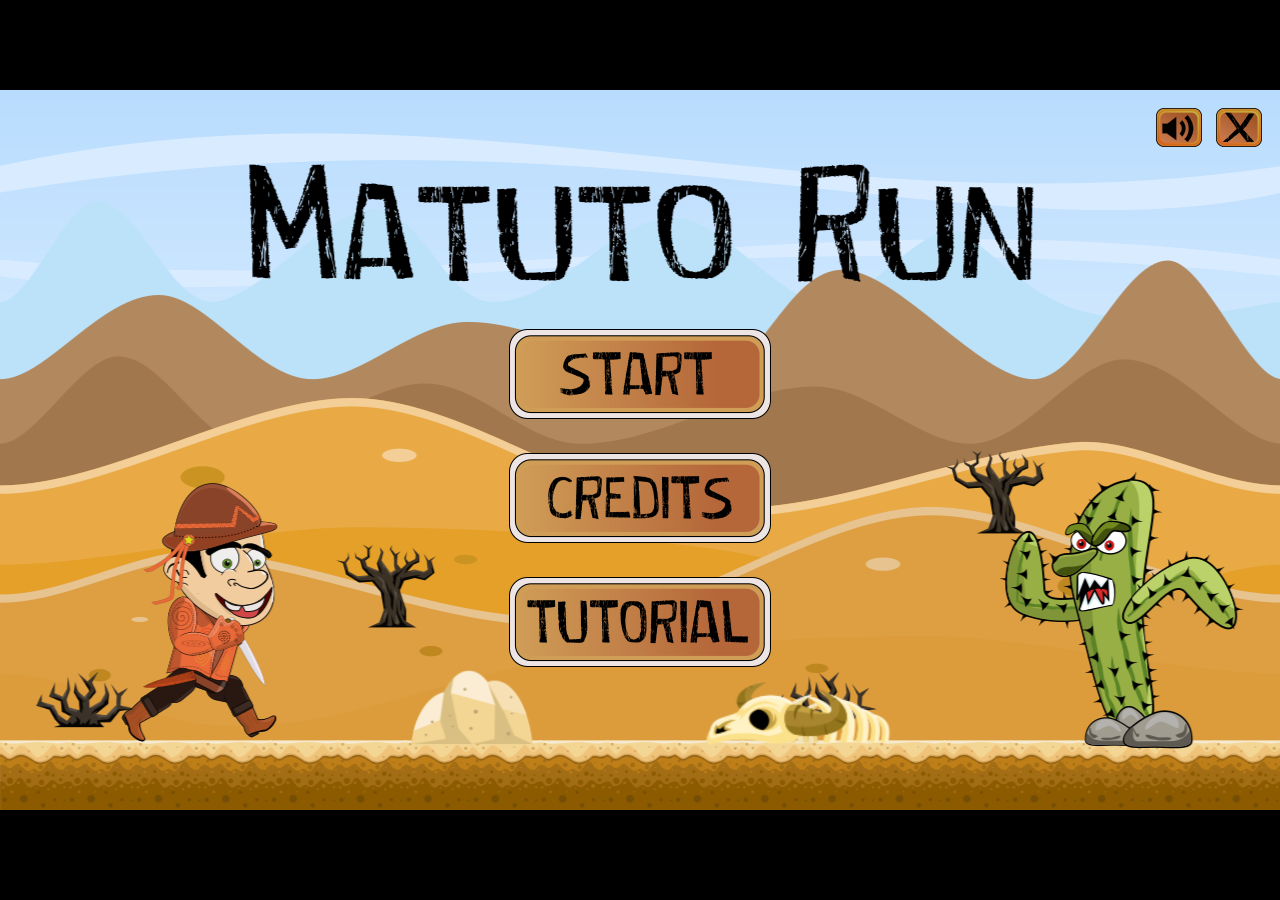
<file: target/Game/games/daguai/index.html>
<!DOCTYPE html>
<html manifest="offline.appcache">
<head>
    <meta charset="UTF-8" />
	<meta http-equiv="X-UA-Compatible" content="IE=edge,chrome=1" />
	<title>HTML5打怪小游戏源码</title>
	<link rel="manifest" href="appmanifest.json" />
	<meta name="viewport" content="width=device-width, initial-scale=1.0, maximum-scale=1.0, minimum-scale=1.0, user-scalable=no, minimal-ui" />
	<meta name="apple-mobile-web-app-capable" content="yes" />
	<meta name="apple-mobile-web-app-status-bar-style" content="black" />
	<meta name="HandheldFriendly" content="true" />
	<style type="text/css">
		* {padding: 0;margin: 0;}
		html, body {background: #000;color: #fff;overflow: hidden;touch-action: none;-ms-touch-action: none;}
		canvas {touch-action-delay: none;touch-action: none;-ms-touch-action: none;}
    </style>
</head> 

<body> 
	<div id="fb-root"></div>	
	<script>	
	(function(){		
		if (window.location.protocol.substr(0, 4) === "file")
		{
			alert("出错楼！");
		}
	})();
	</script>
	<div id="c2canvasdiv">		
		<canvas id="c2canvas" width="1280" height="720"></canvas>		
	</div>	
	<script src="jquery-2.1.1.min.js"></script>	   
	<script src="c2runtime.js"></script>
    <script>		
		jQuery(document).ready(function ()
		{						
			cr_createRuntime("c2canvas");
		});
		
		
		function onVisibilityChanged() {
			if (document.hidden || document.mozHidden || document.webkitHidden || document.msHidden)
				cr_setSuspended(true);
			else
				cr_setSuspended(false);
		};
		
		document.addEventListener("visibilitychange", onVisibilityChanged, false);
		document.addEventListener("mozvisibilitychange", onVisibilityChanged, false);
		document.addEventListener("webkitvisibilitychange", onVisibilityChanged, false);
		document.addEventListener("msvisibilitychange", onVisibilityChanged, false);
		
		function OnRegisterSWError(e)
		{
			console.warn("Failed to register service worker: ", e);
		};		
		
		window.C2_RegisterSW = function C2_RegisterSW()
		{
			if (!navigator.serviceWorker)
				return;		
			
			try {
				navigator.serviceWorker.register("sw.js", { scope: "./" })
				.then(function (reg)
				{
					console.log("Registered service worker on " + reg.scope);
				})
				.catch(OnRegisterSWError);
			}
			catch (e)
			{
				OnRegisterSWError(e);
			}
		};
    </script>
</body> 
</html>
</file>
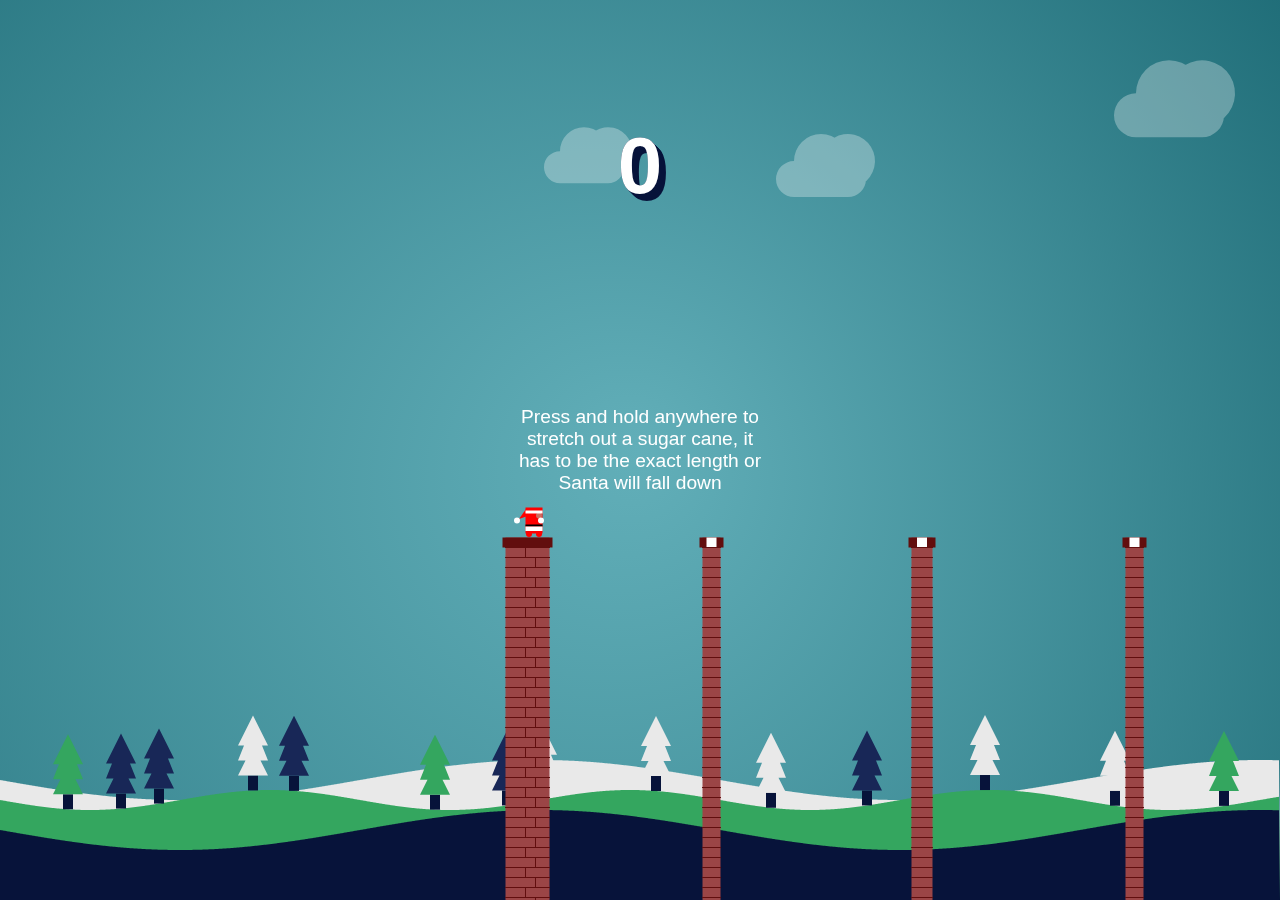
<file: target/Game/games/g/index.html>
<!DOCTYPE html>
<html lang="en" >
<head>
<meta charset="UTF-8">
<title>CodePen - Santa&#39;s Helper - Christmas Game</title>
<link rel="stylesheet" href="css/style.css">

</head>
<body>


<script  src="js/script.js"></script>

</body>
</html>
</file>
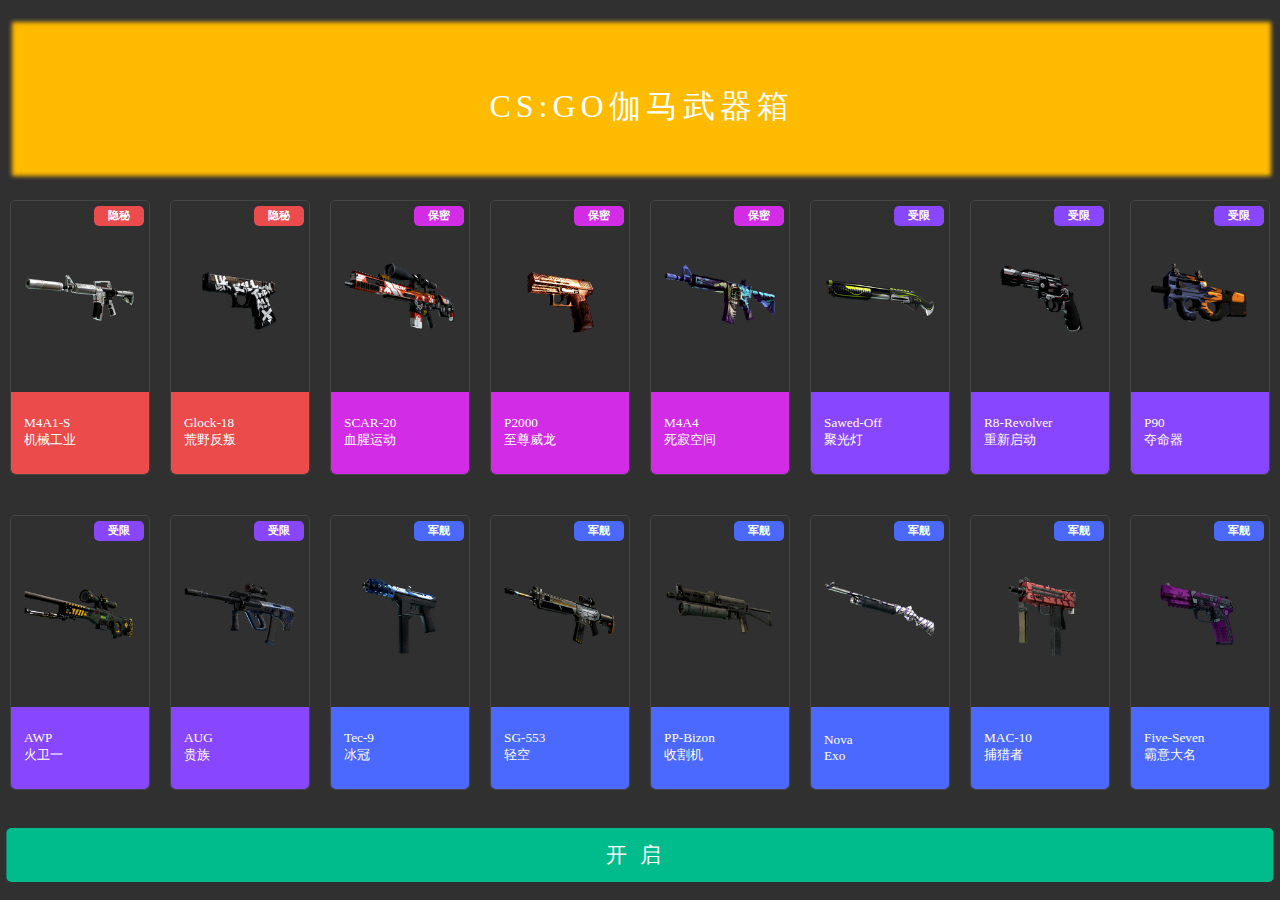
<file: target/Game/games/game/index.html>
<!DOCTYPE html>
<html lang="en">
<head>
<meta charset="UTF-8">
<title>Get your weapon!</title>

<link type="text/css" href="css/style.css" rel="stylesheet" />

</head>
<body>

	<div class="header">
		<h1>CS:GO伽马武器箱</h1>
	</div>
	<div class="container">
		<div class="tag"><div class="gun_tag_red"><h6>隐秘</h6></div><div class="gun_name red"><h5>M4A1-S<br>机械工业</h5></div><img src="img/M4A1_S.png" alt=""></div>
		<div class="tag"><div class="gun_tag_red"><h6>隐秘</h6></div><div class="gun_name red"><h5>Glock-18<br>荒野反叛</h5></div><img src="img/Glock_18.png" alt=""></div>
		<div class="tag"><div class="gun_tag_pink"><h6>保密</h6></div><div class="gun_name pink"><h5>SCAR-20<br>血腥运动</h5></div><img src="img/SCAR_20.png" alt=""></div>
		<div class="tag"><div class="gun_tag_pink"><h6>保密</h6></div><div class="gun_name pink"><h5>P2000<br>至尊威龙</h5></div><img src="img/P2000.png" alt=""></div>
		<div class="tag"><div class="gun_tag_pink"><h6>保密</h6></div><div class="gun_name pink"><h5>M4A4<br>死寂空间</h5></div><img src="img/M4A4.png" alt=""></div>
		<div class="tag"><div class="gun_tag_purple"><h6>受限</h6></div><div class="gun_name purple"><h5>Sawed-Off<br>聚光灯</h5></div><img src="img/Sawed_Off.png" alt=""></div>
		<div class="tag"><div class="gun_tag_purple"><h6>受限</h6></div><div class="gun_name purple"><h5>R8-Revolver<br>重新启动</h5></div><img src="img/R8_Revolver.png" alt=""></div>
		<div class="tag"><div class="gun_tag_purple"><h6>受限</h6></div><div class="gun_name purple"><h5>P90<br>夺命器</h5></div><img src="img/P90.png" alt=""></div>
		<div class="tag"><div class="gun_tag_purple"><h6>受限</h6></div><div class="gun_name purple"><h5>AWP<br>火卫一</h5></div><img src="img/AWP.png" alt=""></div>
		<div class="tag"><div class="gun_tag_purple"><h6>受限</h6></div><div class="gun_name purple"><h5>AUG<br>贵族</h5></div><img src="img/AUG.png" alt=""></div>
		<div class="tag"><div class="gun_tag_blue"><h6>军舰</h6></div><div class="gun_name blue"><h5>Tec-9<br>冰冠</h5></div><img src="img/Tec_9.png" alt=""></div>
		<div class="tag"><div class="gun_tag_blue"><h6>军舰</h6></div><div class="gun_name blue"><h5>SG-553<br>轻空</h5></div><img src="img/SG_553.png" alt=""></div>
		<div class="tag"><div class="gun_tag_blue"><h6>军舰</h6></div><div class="gun_name blue"><h5>PP-Bizon<br>收割机</h5></div><img src="img/PP_Bizon.png" alt=""></div>
		<div class="tag"><div class="gun_tag_blue"><h6>军舰</h6></div><div class="gun_name blue"><h5>Nova<br>Exo</h5></div><img src="img/NOVA.png" alt=""></div>
		<div class="tag"><div class="gun_tag_blue"><h6>军舰</h6></div><div class="gun_name blue"><h5>MAC-10<br>捕猎者</h5></div><img src="img/MAC_10.png" alt=""></div>
		<div class="tag"><div class="gun_tag_blue"><h6>军舰</h6></div><div class="gun_name blue"><h5>Five-Seven<br>霸意大名</h5></div><img src="img/Five_Seven.png" alt=""></div>
	</div>
	<div id="btn"><h4>开启</h4></div>
	<div class="prize">
		<h2>恭喜你获得了:</h2>
		<div class = "btn">确定</div>
	</div>
	<script src="js/game.js"></script>	
	
</body>
</html>
</file>
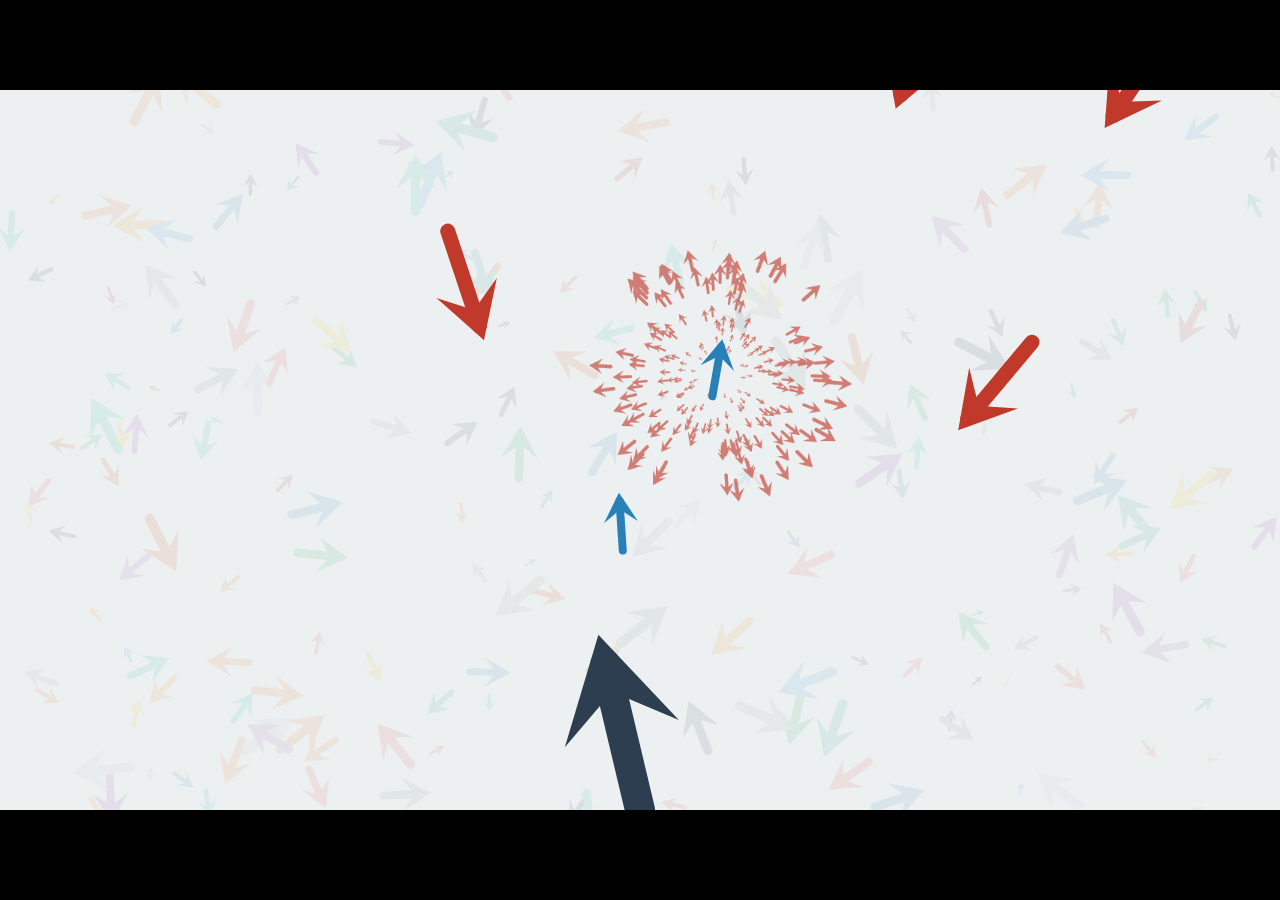
<file: target/Game/games/gm/index.html>
<!DOCTYPE html>
<html lang="en" >
<head>
<meta charset="UTF-8">
<title>Arrows Defense Game (Challenge)</title>
<link rel="stylesheet" href="css/style.css">
</head>
<body>

<canvas id='canvas' width=1280 height=720></canvas>

<script  src="js/script.js"></script>

</body>
</html>
</file>
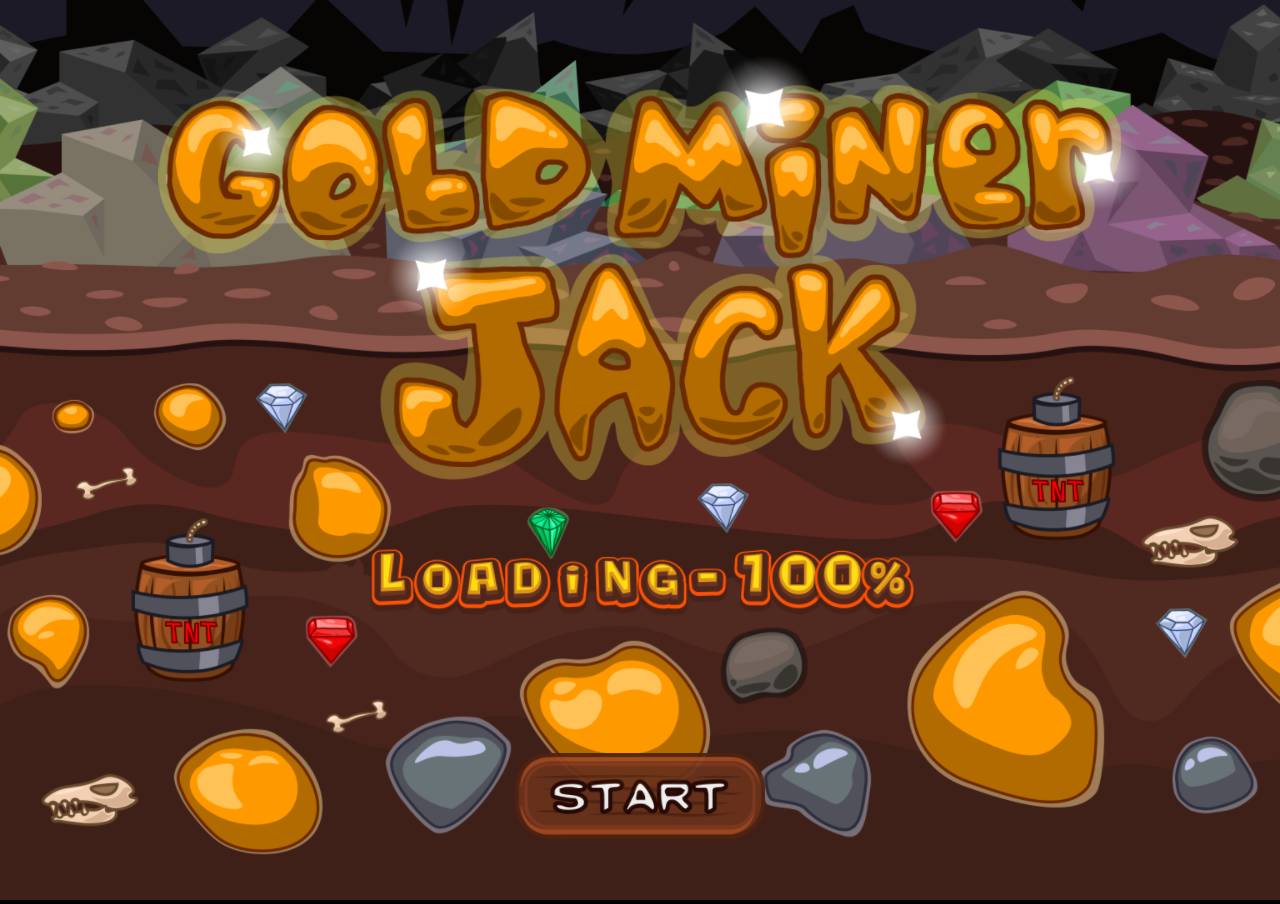
<file: target/Game/games/k/index.html>
<!DOCTYPE html>
<html manifest="offline.appcache">
<head>
    <meta charset="UTF-8" />
	<meta http-equiv="X-UA-Compatible" content="IE=edge,chrome=1" />
	<title>黄金矿机千斤顶</title>
	
	<!-- Standardised web app manifest -->
	<link rel="manifest" href="appmanifest.json" />
	
	<!-- Allow fullscreen mode on iOS devices. (These are Apple specific meta tags.) -->
	<meta name="viewport" content="width=device-width, initial-scale=1.0, maximum-scale=1.0, minimum-scale=1.0, user-scalable=no, minimal-ui" />
	<meta name="apple-mobile-web-app-capable" content="yes" />
	<meta name="apple-mobile-web-app-status-bar-style" content="black" />
	<link rel="apple-touch-icon" sizes="256x256" href="icon-256.png" />
	<meta name="HandheldFriendly" content="true" />
	
	<!-- Chrome for Android web app tags -->
	<meta name="mobile-web-app-capable" content="yes" />
	<link rel="shortcut icon" sizes="256x256" href="icon-256.png" />

    <!-- All margins and padding must be zero for the canvas to fill the screen. -->
	<style type="text/css">
		* {
			padding: 0;
			margin: 0;
		}
		html, body {
			background: #000;
			color: #fff;
			overflow: hidden;
			touch-action: none;
			-ms-touch-action: none;
		}
		canvas {
			touch-action-delay: none;
			touch-action: none;
			-ms-touch-action: none;
		}
    </style>
	

</head> 
 
<body> 
	<div id="fb-root"></div>
	
	<script>
	// Issue a warning if trying to preview an exported project on disk.
	(function(){
		// Check for running exported on file protocol
		if (window.location.protocol.substr(0, 4) === "file")
		{
			alert("Exported games won't work until you upload them. (When running on the file:/// protocol, browsers block many features from working for security reasons.)");
		}
	})();
	</script>
	
	<!-- The canvas must be inside a div called c2canvasdiv -->
	<div id="c2canvasdiv">
	
		<!-- The canvas the project will render to.  If you change its ID, don't forget to change the
		ID the runtime looks for in the jQuery events above (ready() and cr_sizeCanvas()). -->
		<canvas id="c2canvas" width="1920" height="1080">
			
		</canvas>
		
	</div>
	
	<!-- Pages load faster with scripts at the bottom -->
	
	<!-- Construct 2 exported games require jQuery. -->
	<script src="jquery-2.1.1.min.js"></script>


	
    <!-- The runtime script.  You can rename it, but don't forget to rename the reference here as well.
    This file will have been minified and obfuscated if you enabled "Minify script" during export. -->
	<script src="c2runtime.js"></script>

    <script>
		// Start the Construct 2 project running on window load.
		jQuery(document).ready(function ()
		{			
			// Create new runtime using the c2canvas
			cr_createRuntime("c2canvas");
		});
		
		// Pause and resume on page becoming visible/invisible
		function onVisibilityChanged() {
			if (document.hidden || document.mozHidden || document.webkitHidden || document.msHidden)
				cr_setSuspended(true);
			else
				cr_setSuspended(false);
		};
		
		document.addEventListener("visibilitychange", onVisibilityChanged, false);
		document.addEventListener("mozvisibilitychange", onVisibilityChanged, false);
		document.addEventListener("webkitvisibilitychange", onVisibilityChanged, false);
		document.addEventListener("msvisibilitychange", onVisibilityChanged, false);
		
		function OnRegisterSWError(e)
		{
			console.warn("Failed to register service worker: ", e);
		};
		
		// Runtime calls this global method when ready to start caching (i.e. after startup).
		// This registers the service worker which caches resources for offline support.
		window.C2_RegisterSW = function C2_RegisterSW()
		{
			if (!navigator.serviceWorker)
				return;		// no SW support, ignore call
			
			try {
				navigator.serviceWorker.register("sw.js", { scope: "./" })
				.then(function (reg)
				{
					console.log("Registered service worker on " + reg.scope);
				})
				.catch(OnRegisterSWError);
			}
			catch (e)
			{
				OnRegisterSWError(e);
			}
		};
    </script>
</body> 
</html>
</file>
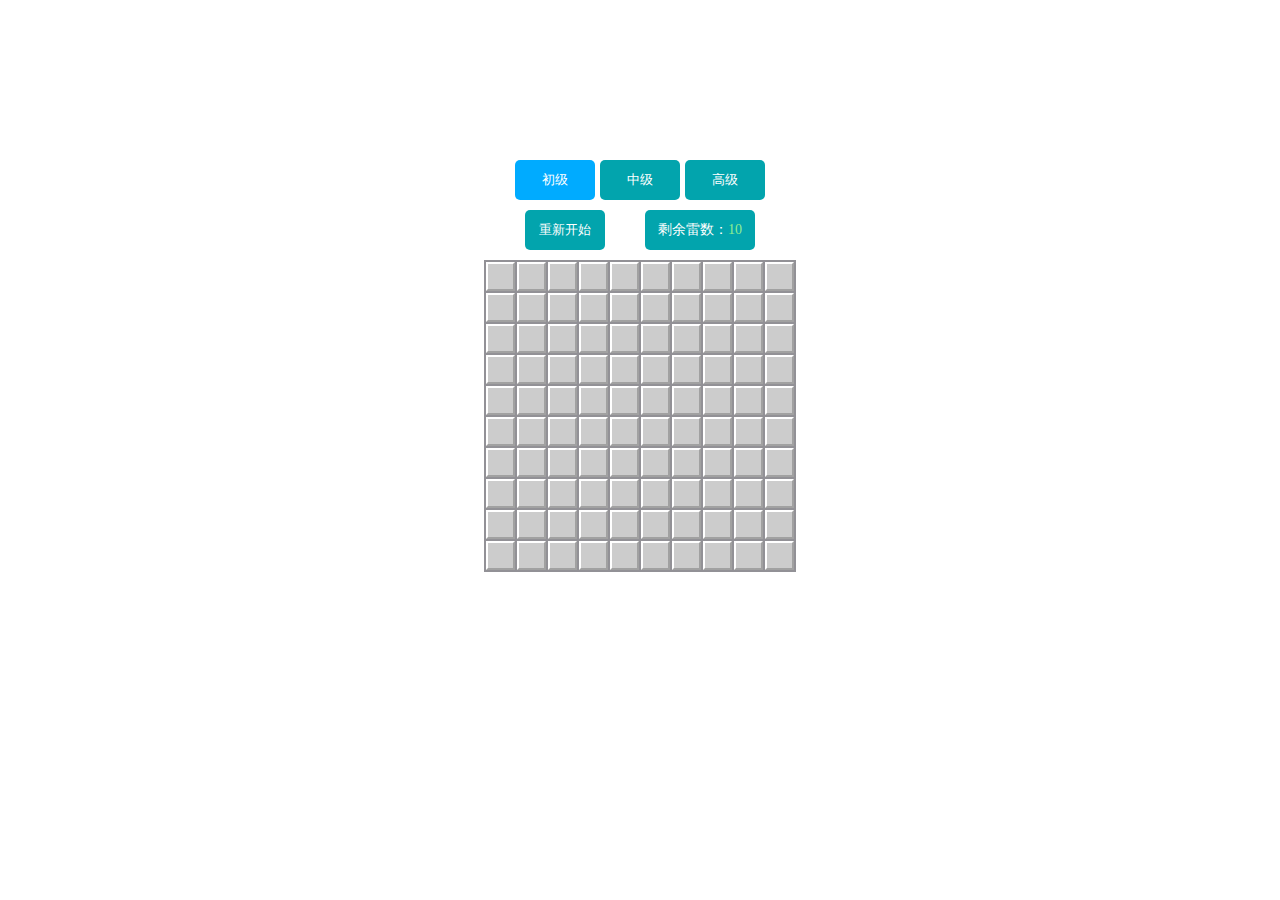
<file: target/Game/games/mineClearance/index.html>
<!DOCTYPE html>
<html lang="en">
  <head>
    <meta charset="UTF-8" />
    <meta http-equiv="X-UA-Compatible" content="IE=edge" />
    <meta name="viewport" content="width=device-width, initial-scale=1.0" />
    <title>扫雷-极简版</title>
    <style>
      * {
        padding: 0;
        margin: 0;
      }

      .container {
        margin: 150px auto;
        display: flex;
        flex-direction: column;
        justify-content: center;
        align-items: center;
      }

      .container .row1,
      .container .row2 {
        display: flex;
        justify-content: space-around;
        align-items: center;
        margin: 10px;
      }
      .container .row1 button:last-child {
        margin: 0;
      }

      .container .row2 .bombinfo {
        width: 110px;
        height: 40px;
        background-color: #02a4ad;
        color: #fff;
        border-radius: 5px;
        line-height: 40px;
        text-align: center;
        font-size: 14px;
      }
      button {
        width: 80px;
        height: 40px;
        background-color: #02a4ad;
        border: none;
        border-radius: 5px;
        outline: none;
        cursor: pointer;
        color: #fff;
        margin-right: 5px;
      }

      button.refresh {
        margin-right: 20px;
      }

      button.active {
        background-color: #00abff;
      }

      .bombNum {
        color: lightgreen;
      }

      table {
        background-color: #929196;
      }

      /* 每个小td都是一个cube方块 */
      .cube {
        width: 25px;
        height: 25px;
        line-height: 25px;
        border: 2px solid;
        border-color: #fff #a1a1a1 #a1a1a1 #fff;
        text-align: center;
        font-size: 19px;
        cursor: pointer;
        background: #ccc;
      }

      /* 数字的颜色 */
      .zero {
        /* 如果是把border置为none的话 table可能会跟着td的缩小而缩小 这种情况仅会在 一整行或一整列td都被附加了 zero类名的时候发生 */
        border-color: #ccc;
        cursor: default;
      }

      .one {
        color: #00abff;
      }

      .two {
        color: #555fff;
      }

      .three {
        color: coral;
      }

      .four {
        color: #ff3eff;
      }

      /* 字体图标样式 */
      .icon {
        width: 23px;
        height: 23px;
        font-size: 22px;
        vertical-align: -0.15em;
        fill: currentColor;
        overflow: hidden;
      }
    </style>
  </head>

  <body>
    <div class="container">
      <!-- 按钮和提示信息区域 -->
      <div class="infobox">
        <div class="row1">
          <button class="easy active">初级</button>
          <button class="normal">中级</button>
          <button class="hard">高级</button>
        </div>
        <div class="row2">
          <button class="refresh">重新开始</button>
          <div class="bombinfo">
            <span>剩余雷数：<span class="bombNum"></span></span>
          </div>
        </div>
      </div>
      <!-- 游戏区域 -->
      <div class="gamebox">
        <!-- 因为小方块的数量不一，所以table比ul要方便，ul还需要手动调整width属性，而table的大小可以根据td的改变而自动改变-->
        <table>
          <tbody></tbody>
        </table>
      </div>
    </div>

    <!-- 引入symbol格式的字体图标 优点是可以渲染彩色图标 缺点是性能差兼容性差 -->
    <script src="./font/iconfont.js"></script>
    <!-- 核心代码如下： -->
    <script>
      // 扫雷 采用对象思想 为每一个小方块都是一个对象
      /* 需求: 1.鼠标点击小方块 小方块会去找周围的方块 判断其是否含有炸弹 有几个炸弹就显示几 没有炸弹就一直循环往下找
                       2.鼠标右键点击小方块，可以插一个小旗
                       3.小旗插满之后判断是否把炸弹都排除掉了 成功则游戏胜利
                       4.随机生成炸弹 点到炸弹游戏失败 */

      const table = document.querySelector("table");
      // 小旗的字体图标
      const flag_html = `<svg class="icon" aria-hidden="true">
                                    <use xlink:href="#icon-qizi"></use>
                                 </svg>`;
      // 炸弹的字体图标 有 icon-zhadan icon-Bomb 和 icon-Bomb1 可选
      const bomb_html = `<svg class="icon" aria-hidden="true">
                                    <use xlink:href="#icon-Bomb"></use>
                                 </svg>`;

      let rowNumber; // 记录n的值 这很重要！
      let tds = []; //存放所有的td小方块 便于以后对td进行dom操作
      let cubes = []; //存放每个小方块对应的对象 cubes 与 tds 是一一对应的
      let flag_arr = []; //存放旗子的下标位置 用来判断旗子的位置是否全部正确

      // 1.使用双层循环 创建一个n行n列的表格
      function initTable(n = 10) {
        // (1)清空tbody 和 全局数组之后重新渲染
        table.querySelector("tbody").innerHTML = "";
        cubes = []; //cubes是push对象的，所以它一直会保持第一局的td，每一次初始化都应该清空它
        flag_arr = []; // 不清空会导致第一局游戏插的旗子一直保持在后续的游戏中
        // (2)渲染tr td标签
        for (let i = 0; i < n; i++) {
          let tr = document.createElement("tr");
          for (let j = 0; j < n; j++) {
            let td = document.createElement("td");
            td.classList.add("cube");
            tr.append(td);
            // (3)为每一个小方块创建一个对象 并存放到 cubes 数组中 这里要注意：所有的小方块和cubes的对象是 依次、按序 不多不少的对应着的
            cubes.push({
              row: i, // 行的下标 注意：下标是从0开始的！ row的值直接对应着它们的下标编号 但是并不对应小方块实际的坐标
              col: j, // 列的下标  比如：下标为 32 的小方块 row是3 col是2 ，但是实际上 下标为32的小方块是在第4行第3列
              value: "", // 周围有几个炸弹 如果这个小方块是炸弹，那么它的value值会是 'bomb'
              check: false, //是否已经作为中心点被检测过 如果被检测过了就不要再检测了 否则会陷入无限死循环 一直检测一个小方块
            });
          }
          table.querySelector("tbody").appendChild(tr);
        }
        // (4)记录一下到底是几行几列 在检测周围炸弹时要用它来判断下标是否超出边界了
        rowNumber = n;
        // (5)获取所有td小方块
        tds = table.querySelectorAll("td");
        // (6)重新绑定table的鼠标事件 因为点击任何按钮都会进行这个初始化操作，所以在这里为table绑定一个重复事件 避免玩家gameover之后table永久解绑鼠标事件
        // 因为用的是具名函数绑定的完全相同的事件，所以两个事件会发生覆盖 不用担心性能问题
        table.addEventListener("mousedown", table_mouse);
      }

      initTable();

      // 此时各个小li的下标如下(初级难度)：
      // 00 01 02 03 04 05 06 07 08 09
      // 10 11 12 13 14 15 16 17 18 19
      // 20 21 22 23 24 25 26 27 28 29
      // 30 31 32 33 34 35 36 37 38 39

      let bomb_arr = []; //存放着每个炸弹对应的下标 在游戏失败时遍历这个数组来让全部炸弹都显示出来
      // 2.随机生成n个炸弹 并为对应的小方块对象赋值
      function random_bomb(n = 10) {
        // (1)生成一个按序排列的数组 数组长度和小方块的个数保持一致
        let arr = [];
        for (let i = 0; i < cubes.length; i++) {
          arr[i] = i;
        }
        // (2)打乱这个数组的排序 这种乱序方法更偏向于炸弹在后
        arr.sort(() => {
          return 0.5 - Math.random();
        });
        // (3)截取前n-1个下标的值 如此3步便可以获得n个不重复的数值 它们是炸弹的下标
        bomb_arr = arr.slice(0, n); // 用重新赋值而不是push的方法来避免第二局游戏中出现第一局的炸弹
        // (4)根据炸弹下标改变对应小li对象的value值
        for (const i in bomb_arr) {
          cubes[bomb_arr[i]].value = "bomb";
        }
        // (5)初始化剩余雷数
        let bombNum = document.querySelector(".bombNum");
        bombNum.innerHTML = n;

        // (6)测试用：把所有雷都显示出来 使用这些代码会导致玩家在点击时点击的不是td而是svg标签！
        // 而且使用如下代码会使得玩家无法赢得胜利
        // for (const i in bomb_arr) {
        //   tds[bomb_arr[i]].innerHTML = bomb_html;
        // }
      }

      random_bomb();

      // 3.把右键菜单的显示事件给阻止掉
      table.addEventListener("contextmenu", (e) => {
        e.preventDefault();
      });

      // 4.通过事件委托为table绑定鼠标事件 这里必须要用mousedown事件 以分辨玩家点击的是鼠标左键还是右键
      // 游戏结束时要解绑事件，所以table事件的回调函数是具名函数
      table.addEventListener("mousedown", table_mouse);
      // 扫雷游戏核心中的核心：
      function table_mouse(e) {
        // 点中table之后直接结束函数
        if (e.target.tagName == "TABLE") {
          return;
        }
        // 然后玩家就只能点中TD或者是svg了
        // 1.先获得点击的TD的dom下标 这很重要！
        // 因为所有的td与cubes数组里面的对象是一一对应的 所以我可以通过这个下标操作cubes数组，还能对对应的td方块进行dom操作
        const td_index = get_my_index(e.target);
        // (1)如果点击的是鼠标右键
        if (e.button == 2) {
          let bombNum = document.querySelector(".bombNum");
          // I.右键点击的是小方块 且 该方块没有值 就是插旗子 （第2个条件是为了防止玩家点中有svg标签的td的td部分）
          if (e.target.tagName == "TD" && !e.target.innerHTML) {
            // 插旗子 每插一个旗子都记录一下旗子所在td的下标
            e.target.innerHTML = flag_html;
            flag_arr.push(td_index);
            +bombNum.innerText--;
            cubes[td_index].check = true; //插旗子的小方块不会被当做中心点进行检测 这是预防旗子所在方格为0时 旗子被消除掉
          }
          // II.如果点中是的svg旗子的话 就把旗子拔掉
          else if (e.target.tagName == "svg") {
            e.target.parentNode.innerHTML = "";
            +bombNum.innerText++;
          }
          // III.如果旗子插完了 就需要判断是否全部正确
          if (bombNum.innerText == 0) {
            for (const i in flag_arr) {
              if (cubes[flag_arr[i]].value !== "bomb") {
                // 只要发现有一个旗子不在炸弹处，游戏就算失败
                return gameover();
              }
            }
            // 游戏失败的情况很多 但是游戏胜利的情况只有1个 那就是插的旗子全部命中了炸弹
            alert("全部命中！您就是排雷大师！");
          }
        }
        // (2)鼠标其他按键 均视为点击事件
        else {
          // I.点击之后先查看自己是否是炸弹
          if (cubes[td_index].value == "bomb") {
            // 是炸弹则执行游戏失败的函数
            gameover(e.target);
          } else {
            // II.如果点击的不是炸弹则执行下面的函数 把它和周围小方块的数值渲染出来
            click_td(td_index);
          }
        }
      }
      // 点击小方块触发的函数：
      function click_td(td_index) {
        // (1)先获取自己的value值 这里只操作cubes数组
        test_around_bomb(td_index);
        // (2)数组操作完毕，根据value值进行dom操作 这里只操作td本身
        td_dom_operate(td_index);
        // (3)如果自己的值为0就把自己周围一圈的小方块分别作为中心点进行检测 只有当中心点的小方块的值不是0时才停止
        if (!cubes[td_index].value) {
          // I.先获取自己周围td的下标
          let around_arr = get_around_index(td_index);
          // II.再把中心点周围的9个小方块循环当做中心点进行炸弹检测，如果检测结果为0那么就继续检测 直到有数字出现为止
          around_arr.forEach((value) => {
            // 只有没被检测过的小方块才会进行检测 否则会陷入死循环
            if (!cubes[value].check) {
              // 如果之前作为中心点的小方块的值是0，那么就该依次对它四周的小方块进行模拟点击操作，不断深度搜索直到出现数字为止
              click_td(value);
            }
          });
        }
      }

      // 获得指定td周围td的下标
      function get_around_index(index) {
        let arr = []; //存放周围td的下标
        let r = cubes[index].row; // row 0 ~ rowNumber-1 在生成row的时候就已经是从0开始的了，所以下标不用再进行-1操作了
        let c = cubes[index].col; // col:0 ~ rowNumber-1
        // 双层循环 获取周围9宫格的下标 包括自己本身的下标
        for (let i = r - 1; i <= r + 1; i++) {
          for (let j = c - 1; j <= c + 1; j++) {
            // 排除掉超出 最左边 最上边 最右边 和 最下边 的下标(自己的下标排除不排除都无所谓)  一定要是>=才行 因为下标是0-9 但是rowNumber可以是10
            if (i < 0 || j < 0 || i >= rowNumber || j >= rowNumber) {
              continue;
            } else {
              // 注意：这里 i 是 行数，它需要乘以 一行的列数 再加上j 才是正确的下标
              arr.push(i * rowNumber + j);
            }
          }
        }
        return arr;
      }

      //检测周围炸弹的数量 来改变对应cubes对象的value值
      function test_around_bomb(index) {
        let around_arr = get_around_index(index);
        let sum = 0;
        around_arr.forEach((item) => {
          // 遍历周围元素的value值，统计总和
          if (cubes[item].value == "bomb") {
            sum++;
          }
        });
        // 这个总和就是中心点方块周围的炸弹数 把它记录在cube的value中 并修改check值表示这个小方块已经作为中心点检测过了
        cubes[index].value = sum;
        cubes[index].check = true;
      }
      // 对指定下标的td小方块进行dom操作
      function td_dom_operate(index) {
        // (1)显示自己的value值 如果是0的话就不用显示了
        let my_td = tds[index];
        const cube_val = cubes[index].value;
        my_td.innerHTML = cube_val ? cube_val : "";
        // (2)数字的颜色由css类名控制，类名存放在了下面的数组中，大于4的数字的颜色和4的颜色是一样的
        const color_class_arr = ["zero", "one", "two", "three", "four"];
        let t = cube_val > 4 ? 4 : cube_val;
        my_td.classList.add(color_class_arr[t]);
      }

      // 获得点击的小方块的下标
      function get_my_index(domEle) {
        for (const index in tds) {
          if (tds[index] === domEle) {
            return index;
          }
        }
      }

      // 游戏失败的函数
      function gameover(domEle) {
        // (1)解绑点击事件
        table.removeEventListener("mousedown", table_mouse);
        // (2)显示所有炸弹 除了那些被旗子标记过的
        bomb_arr.map((item) => {
          if (tds[item].innerHTML !== flag_html) {
            tds[item].innerHTML = bomb_html;
          }
        });
        // (3)如果是点击炸弹失败的话 被点击的炸弹有一个突出显示
        if (domEle) {
          domEle.style.backgroundColor = "lightcoral";
          // (4)提示信息
          alert("嘭，是(╯‵□′)╯炸弹！•••*～●");
        } else {
          alert("很可惜，旗子用完了，你没能完成任务！");
        }
      }
    </script>
    <script>
      // 非核心代码，包括为按钮绑定样式切换 和 难度切换事件 不同的script标签内的变量共用一个作用域 但是不能
      // 把变量放到局部作用域内，比如不能放到 window.onload的回调函数中
      let btns = document.querySelectorAll(".infobox .row1 button");
      let difficulty = "easy"; //保持用户选择的难度 以便于重新开始时仍然保持这个难度
      document
        .querySelector(".infobox .row1")
        .addEventListener("click", (e) => {
          if (e.target.tagName == "BUTTON") {
            // 切换样式
            let active_btn = document.querySelector("button.active");
            if (active_btn) {
              active_btn.classList.remove("active");
            }
            // 点击初级中级高级按钮 重新渲染表格 这些数字用来控制 表格的行数 和炸弹的个数
            switch (e.target) {
              case btns[0]:
                difficulty = "easy";
                initTable(10);
                random_bomb(10);
                break;
              case btns[1]:
                difficulty = "normal";
                initTable(15);
                random_bomb(20);
                break;
              case btns[2]:
                difficulty = "hard";
                // 高难度不要设置太多小方块而雷太少 否则代码执行速度会很慢
                initTable(20);
                random_bomb(40);
                break;
            }
            e.target.classList.add("active");
          }
        });
      // 重新开始也是重新渲染表格  游戏的难度与用户选择的难度相同
      document.querySelector(".row2 .refresh").addEventListener("click", () => {
        switch (difficulty) {
          case "easy":
            initTable(10);
            random_bomb(10);
            break;
          case "normal":
            initTable(15);
            random_bomb(20);
            break;
          case "hard":
            initTable(20);
            random_bomb(40);
            break;
        }
      });
    </script>
  </body>
</html>
</file>
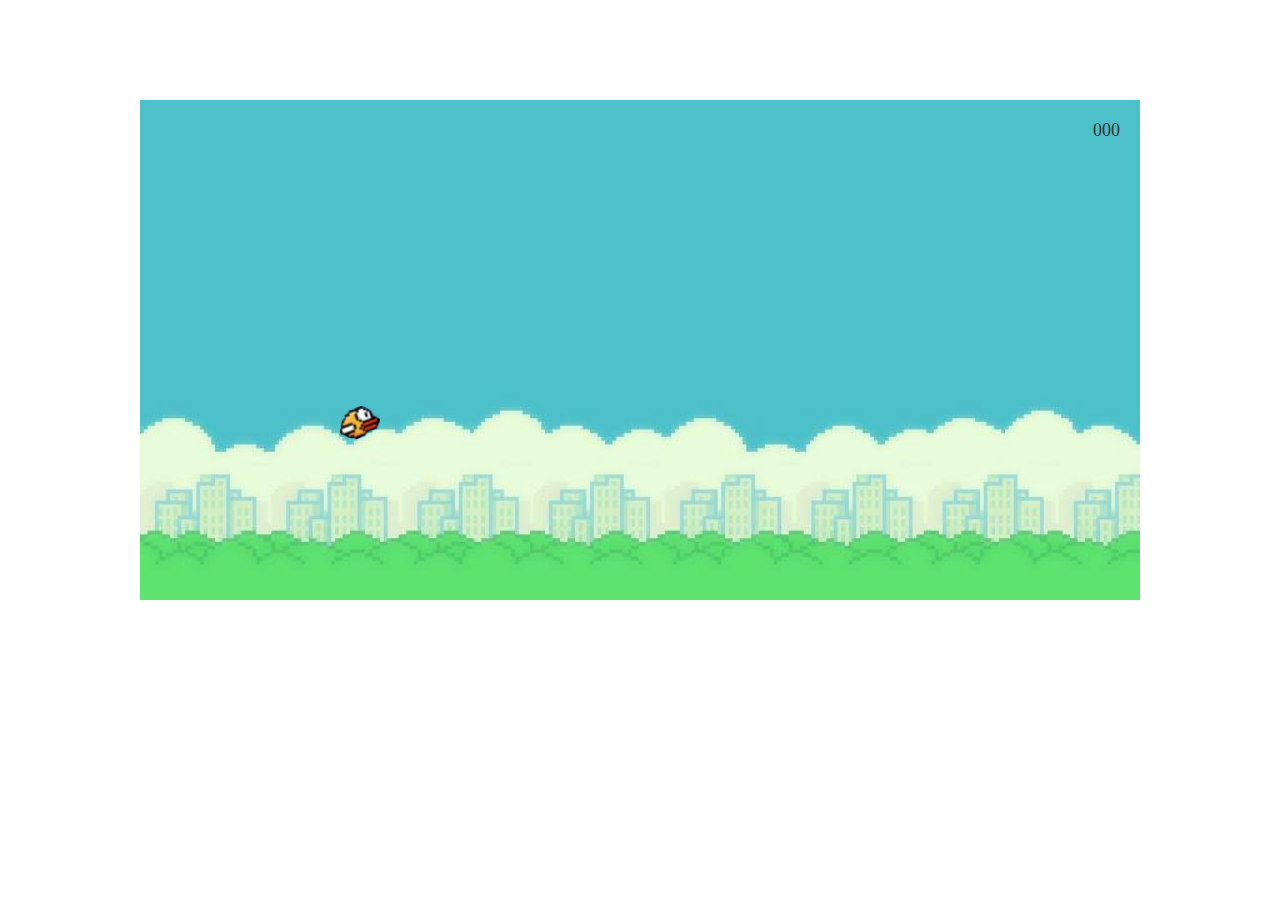
<file: target/Game/games/像素鸟/index.html>
<!DOCTYPE html>
<html lang="en">

<head>
  <meta charset="UTF-8" />
  <meta http-equiv="X-UA-Compatible" content="IE=edge" />
  <meta name="viewport" content="width=device-width, initial-scale=1.0" />
  <title>Document</title>
  <style>
    * {
      margin: 0;
      padding: 0;
    }

    .container {
      position: relative;
      width: 1000px;
      height: 500px;
      margin: 100px auto;
      background: url(./assets/bgi.jpg) no-repeat center;
      background-size: cover;
      overflow: hidden;
    }

    .container *,
    .hd * {
      /* 用这行代码禁止用户选中文字 */
      user-select: none;
    }

    .hd {
      position: absolute;
      width: 100%;
      padding-top: 20px;
      text-align: right;
      color: #333;
      font-size: 16px;
      z-index: 1;
    }

    .bird {
      width: 40px;
      height: 40px;
      background: url(./assets/PixelBird.png) center no-repeat;
      background-size: 100%;
      position: absolute;
      left: 200px;
      top: 40%;
      font-size: 14px;
      transition: all 0.1s;
    }

    .pipe {
      position: absolute;
      right: 0;
      width: 60px;
      background: url(./assets/pipetop.png) no-repeat;
      background-size: 100% 100%;
      /* 水管的移动是通过动画来完成的,动画执行完毕后停留到终点位置 */
      animation: move 5s linear forwards;
    }

    @keyframes move {

      /* 0%{
                right: 0;
            } */
      to {
        right: 100%;
      }
    }


    .scope {
      padding-right: 20px;
      font-size: 18px;
    }
  </style>
</head>

<body>


  <div class="container">
    <div class="hd">
      <span class="scope">000</span>
    </div>
    <div class="bird"></div>
  </div>

  <script>
    // 游戏操作:使用鼠标左键点击屏幕，来让小鸟飞得更高

    // 当页面加载完毕后 执行下面操作
    window.onload = function () {
      // 获取dom元素
      const container = document.querySelector(".container");
      const bird = document.querySelector(".bird");
      const scope = document.querySelector(".scope");

      // 原版的像素鸟小鸟下降速度会越来越快 小鸟在多次点击后上升的速度也会越来越快
      let speed = 10 // 所以提供一个共用变量给下降和上升，它用来控制小鸟上下跳动的距离
      // 小鸟移动的函数  
      function bird_fly() {
        speed += 2
        // 当speed是正数的时候 小鸟就会下降 当speed是负数时 小鸟就会上升
        bird.setAttribute("style", `top:${bird.offsetTop + speed}px`);
      }
      // 小鸟不停的飞行......
      let time_down = setInterval(bird_fly, 100);

      // 点击一下 小鸟上升 
      container.addEventListener("click", function () {
        // 通过控制speed来间接的让小鸟上升 这样不仅代码更少 而且游戏手感更接近原版 （原版的小鸟就非常难以操控）
        speed -= 7;
      });

      // 随机出现的水管
      // 1. 每过1秒出现一对 上下 高度随机的水管
      // 2. 水管自右向左移动 通过动画实现
      // 3. 判断水管和小鸟的距离 每100ms判断一次 根据双方高度的值来判断

      const time_wait = 1000; // 1s生成一对水管 
      let pipe = []; // 记录所有水管的dom对象
      let i = 0; // 分辨水管的下标是偶数还是奇数
      // 生成水管的函数 水管的高度是随机的
      function render_pipe() {
        pipe[i] = document.createElement("div");
        // 高度120 - 205    最高205  两根水管都205px的话 还能留出来90px让小鸟上升
        let random_height = Math.floor(Math.random() * 86 + 120);
        pipe[i].classList.add("pipe");
        pipe[i].style.height = random_height + "px";
        // 偶数的水管在上面 奇数的在下面
        if (i % 2 == 0) {
          pipe[i].style.top = 0;
        } else {
          pipe[i].style.bottom = 0;
          // 颠倒底部的水管
          pipe[i].style.transform = 'rotate(180deg)'
        }
        // i 的值会在执行完这行代码后 ＋1
        container.appendChild(pipe[i++]);
      }

      // 每过1s渲染2根水管 一上一下
      let add_pipe = setInterval(function () {
        render_pipe();
        render_pipe();
      }, time_wait);

      // 当水管到屏幕外面时，删除节点 并增加分数
      let scope_point = 0;
      let delete_pipe = setTimeout(() => {
        setInterval(() => {
          // 删除第一个节点和它的兄弟
          let pipe_first = document.querySelector(".pipe");
          container.removeChild(pipe_first.nextSibling);
          container.removeChild(pipe_first);

          // 分数+1 有补零
          let scope_point_string = "000";
          if (scope_point <= 100) {
            scope_point_string = "00" + ++scope_point;
          }
          scope.innerText = scope_point_string;

        }, time_wait);
      }, 5000);

      // 获得是哪一对水管需要被判断 它们与小鸟的距离
      let test_pipe1, test_pipe2; // 记录当前被检测位置的水管的下标
      function get_testPipe() {
        // 开始是0和1
        test_pipe1 = 0;
        test_pipe2 = 1;
        // 然后每过1s更换一对要检测的水管
        setInterval(() => {
          test_pipe1 += 2;
          test_pipe2 += 2;
        }, time_wait);
      }

      // 逻辑：
      //      1.游戏开始1s后生成第一对水管
      //      2.计算得出第一对水管3.25s后到达小鸟的右侧
      //      3.游戏开始4.25s后开始检测小鸟和水管的位置
      //      4.游戏开始4.25s后每过1s，更换需要检测的水管

      // 1.游戏开始1s后开始确定水管移动的速度 
      setTimeout(() => {
        let pipe_speed = container.offsetWidth / 5; // 水管动画持续时间5s 移动距离为1000px 即速度为 200px/s
        let test_time = (container.offsetWidth - bird.offsetLeft - bird.offsetWidth - pipe[0].offsetWidth) / pipe_speed;
        //console.log(test_time); //3.25s  2.也就是说 水管出现并移动3.25s后 第一对水管到达小鸟的右侧

        // 3.再过3.25s后，开始检测距离
        setTimeout(() => {
          get_testPipe()
          distance = setInterval(() => {
            test_distance()
          }, 50)
        }, test_time * 1000)
      }, time_wait);

      // 4.在水管生成后获取小鸟和水管的一些固定属性
      setTimeout(() => {
        // 获取水管的宽度 
        pipe_width = pipe[0].offsetWidth
        // 获取小鸟的宽高
        bird_width = bird.offsetWidth
        bird_height = bird.offsetHeight
      }, time_wait)


      // 5.检测小鸟是否撞到了被检测的水管
      function test_distance() {
        // 获取被检测的水管与上边界的高度
        let height_up = pipe[test_pipe1].offsetHeight
        let height_down = pipe[test_pipe2].offsetTop;
        // 获取水管现在的水平位置
        let pipe_level = pipe[test_pipe1].offsetLeft

        // 获取小鸟现在的水平位置和垂直位置
        let bird_level = bird.offsetLeft
        let b_top = bird.offsetTop;

        // 顶部与上水管相比较 或 底部与下水管相比较 且水平距离上水管与小鸟也在同一位置
        if ((b_top < height_up || (b_top + bird_height > height_down)) && (bird_level + bird_width >= pipe_level) && bird_level <= pipe_level + pipe_width) {
          clearInterval(distance);
          clearInterval(time_down);
          clearInterval(add_pipe);
          clearInterval(delete_pipe);
          alert(`碰！ ${scope_point}分`);
          // 游戏结束，刷新页面
          location.reload();
        }
      }
    };
  </script>
</body>


</html>
</file>
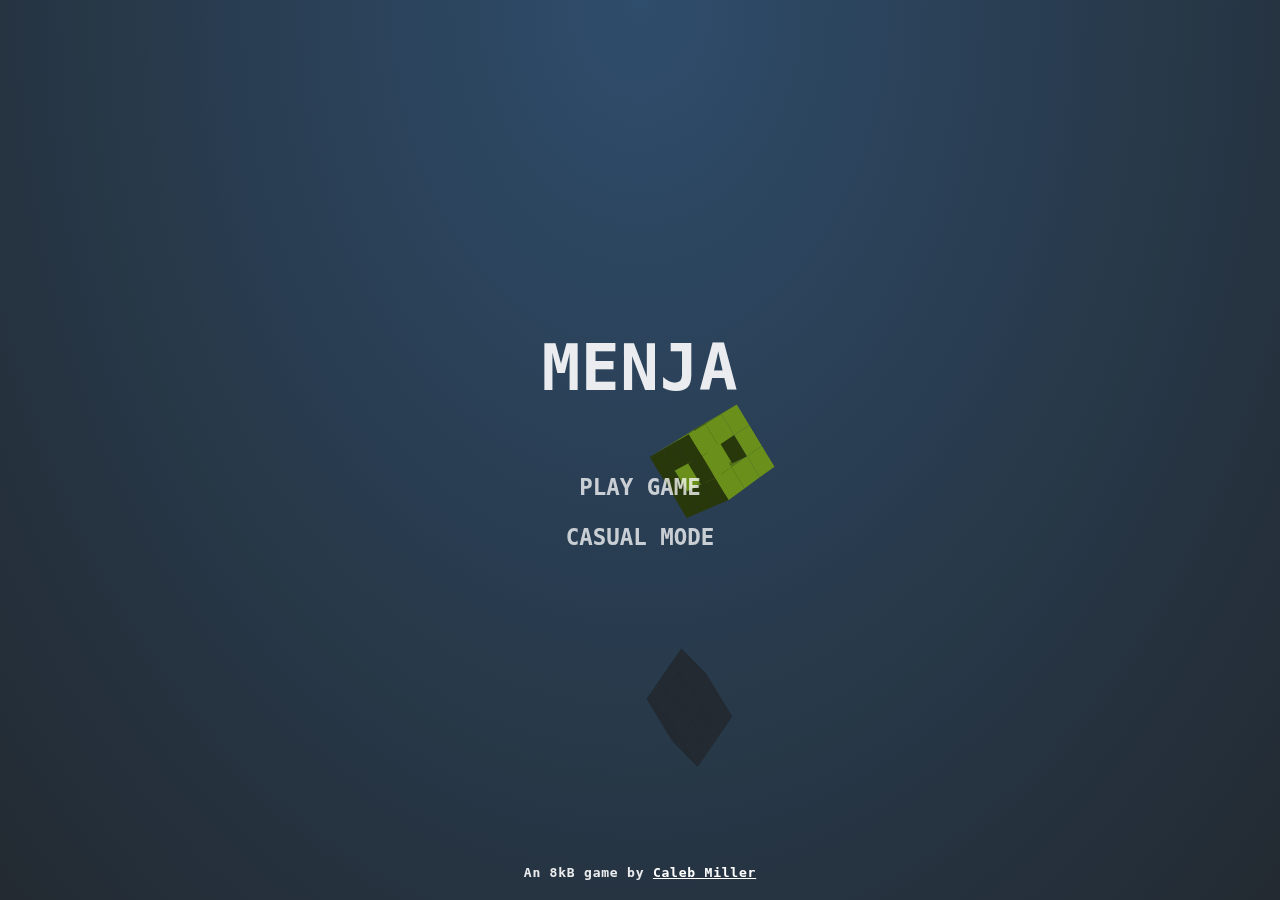
<file: target/Game/games/切方块小游戏/index.html>
<!doctype html>
<html>
<head>
<meta charset="utf-8">
<title>切方块小游戏</title>
<script src="static/js/jquery-1.10.2.js"></script>
<style>
body {
  margin: 0;
  background-color: #000;
  background-image: radial-gradient(ellipse at top, #335476 0.0%, #31506e 11.1%, #304b67 22.2%, #2f4760 33.3%, #2d4359 44.4%, #2c3f51 55.6%, #2a3a4a 66.7%, #293643 77.8%, #28323d 88.9%, #262e36 100.0%);
  height: 100vh;
  overflow: hidden;

  font-family: monospace;
  font-weight: bold;
  letter-spacing: 0.06em;
  color: rgba(255, 255, 255, 0.75);
}

#c {
  display: block;
  touch-action: none;
  transform: translateZ(0);
}


/*/////////////////////
//        HUD        //
/////////////////////*/


.hud__score,
.pause-btn {
  position: fixed;
  font-size: calc(14px + 2vw + 1vh);
}

.hud__score {
  top: 0.65em;
  left: 0.65em;
  pointer-events: none;
  user-select: none;
}

.cube-count-lbl {
  font-size: 0.46em;
}

.pause-btn {
  position: fixed;
  top: 0;
  right: 0;
  padding: 0.8em 0.65em;
}

.pause-btn > div {
  position: relative;
  width: 0.8em;
  height: 0.8em;
  opacity: 0.75;
}

.pause-btn > div::before,
.pause-btn > div::after {
  content: '';
  display: block;
  width: 34%;
  height: 100%;
  position: absolute;
  background-color: #fff;
}

.pause-btn > div::after {
  right: 0;
}

.slowmo {
  position: fixed;
  bottom: 0;
  width: 100%;
  pointer-events: none;
  opacity: 0;
  transition: opacity 0.4s;
  will-change: opacity;
}

.slowmo::before {
  content: 'SLOW-MO';
  display: block;
  font-size: calc(8px + 1vw + 0.5vh);
  margin-left: 0.5em;
  margin-bottom: 8px;
}

.slowmo::after {
  content: '';
  display: block;
  position: fixed;
  bottom: 0;
  width: 100%;
  height: 1.5vh;
  background-color: rgba(0, 0, 0, 0.25);
  z-index: -1;
}

.slowmo__bar {
  height: 1.5vh;
  background-color: rgba(255, 255, 255, 0.75);
  transform-origin: 0 0;
}



/*/////////////////////
//       MENUS       //
/////////////////////*/

.menus::before {
  content: '';
  pointer-events: none;
  position: fixed;
  top: 0;
  right: 0;
  bottom: 0;
  left: 0;
  background-color: #000;
  opacity: 0;
  transition: opacity 0.2s;
  transition-timing-function: ease-in;
}

.menus.has-active::before {
  opacity: 0.08;
  transition-duration: 0.4s;
  transition-timing-function: ease-out;
}

.menus.interactive-mode::before {
  opacity: 0.02;
}



/* Menu containers */
.menu {
  pointer-events: none;
  position: fixed;
  top: 0;
  right: 0;
  bottom: 0;
  left: 0;
  display: flex;
  flex-direction: column;
  justify-content: center;
  align-items: center;
  user-select: none;
  text-align: center;
  color: rgba(255, 255, 255, 0.9);
  opacity: 0;
  visibility: hidden;
  transform: translateY(30px);
  transition-property: opacity, visibility, transform;
  transition-duration: 0.2s;
  transition-timing-function: ease-in;
}

.menu.active {
  opacity: 1;
  visibility: visible;
  transform: translateY(0);
  transition-duration: 0.4s;
  transition-timing-function: ease-out;
}

.menus.interactive-mode .menu.active {
  opacity: 0.6;
}

.menus:not(.interactive-mode) .menu.active > * {
  pointer-events: auto;
}


/* Common menu elements */

h1 {
  font-size: 4rem;
  line-height: 0.95;
  text-align: center;
  font-weight: bold;
  margin: 0 0.65em 1em;
}

h2 {
  font-size: 1.2rem;
  line-height: 1;
  text-align: center;
  font-weight: bold;
  margin: -1em 0.65em 1em;
}

.final-score-lbl {
  font-size: 5rem;
  margin: -0.2em 0 0;
}

.high-score-lbl {
  font-size: 1.2rem;
  margin: 0 0 2.5em;
}

button {
  display: block;
  position: relative;
  width: 200px;
  padding: 12px 20px;
  background: transparent;
  border: none;
  outline: none;
  user-select: none;
  font-family: monospace;
  font-weight: bold;
  font-size: 1.4rem;
  color: #fff;
  opacity: 0.75;
  transition: opacity 0.3s;
}

button::before {
  content: '';
  position: absolute;
  top: 0;
  right: 0;
  bottom: 0;
  left: 0;
  background-color: rgba(255, 255, 255, 0.15);
  transform: scale(0, 0);
  opacity: 0;
  transition: opacity 0.3s, transform 0.3s;
}

/* No `:focus` styles because this is a mouse/touch game! */
button:active {
  opacity: 1;
}

button:active::before {
  transform: scale(1, 1);
  opacity: 1;
}

.credits {
  position: fixed;
  width: 100%;
  left: 0;
  bottom: 20px;
}

a {
  color: white;
}

/* Only enable hover state on large screens */
@media (min-width: 1025px) {
  button:hover {
    opacity: 1;
  }

  button:hover::before {
    transform: scale(1, 1);
    opacity: 1;
  }
}</style>
</head>
<body>
<!-- Game canvas -->
<canvas id="c"></canvas>

<!-- Gameplay HUD -->
<div class="hud">
  <div class="hud__score">
    <div class="score-lbl"></div>
    <div class="cube-count-lbl"></div>
  </div>
  <div class="pause-btn"><div></div></div>
  <div class="slowmo">
    <div class="slowmo__bar"></div>
  </div>
</div>

<!-- Menu System -->
<div class="menus">
  <div class="menu menu--main">
    <h1>MENJA</h1>
    <button type="button" class="play-normal-btn">PLAY GAME</button>
    <button type="button" class="play-casual-btn">CASUAL MODE</button>
    <div class="credits">An 8kB game by <a href="javascript:;">Caleb Miller</a></div>
  </div>
  <div class="menu menu--pause">
    <h1>Paused</h1>
    <button type="button" class="resume-btn">RESUME GAME</button>
    <button type="button" class="menu-btn--pause">MAIN MENU</button>
  </div>
  <div class="menu menu--score">
    <h1>Game Over</h1>
    <h2>Your Score:</h2>
    <div class="final-score-lbl"></div>
    <div class="high-score-lbl"></div>
    <button type="button" class="play-again-btn">PLAY AGAIN</button>
    <button type="button" class="menu-btn--score">MAIN MENU</button>
  </div>
</div>

<script>
// globalConfig.js
// ============================================================================
// ============================================================================

// Provides global variables used by the entire program.
// Most of this should be configuration.

// Timing multiplier for entire game engine.
let gameSpeed = 1;

// Colors
const BLUE =   { r: 0x67, g: 0xd7, b: 0xf0 };
const GREEN =  { r: 0xa6, g: 0xe0, b: 0x2c };
const PINK =   { r: 0xfa, g: 0x24, b: 0x73 };
const ORANGE = { r: 0xfe, g: 0x95, b: 0x22 };
const allColors = [BLUE, GREEN, PINK, ORANGE];

// Gameplay
const getSpawnDelay = () => {
  const spawnDelayMax = 1400;
  const spawnDelayMin = 550;
  const spawnDelay = spawnDelayMax - state.game.cubeCount * 3.1;
  return Math.max(spawnDelay, spawnDelayMin);
}
const doubleStrongEnableScore = 2000;
// Number of cubes that must be smashed before activating a feature.
const slowmoThreshold = 10;
const strongThreshold = 25;
const spinnerThreshold = 25;

// Interaction state
let pointerIsDown = false;
// The last known position of the primary pointer in screen coordinates.`
let pointerScreen = { x: 0, y: 0 };
// Same as `pointerScreen`, but converted to scene coordinates in rAF.
let pointerScene = { x: 0, y: 0 };
// Minimum speed of pointer before "hits" are counted.
const minPointerSpeed = 60;
// The hit speed affects the direction the target post-hit. This number dampens that force.
const hitDampening = 0.1;
// Backboard receives shadows and is the farthest negative Z position of entities.
const backboardZ = -400;
const shadowColor = '#262e36';
// How much air drag is applied to standard objects
const airDrag = 0.022;
const gravity = 0.3;
// Spark config
const sparkColor = 'rgba(170,221,255,.9)';
const sparkThickness = 2.2;
const airDragSpark = 0.1;
// Track pointer positions to show trail
const touchTrailColor = 'rgba(170,221,255,.62)';
const touchTrailThickness = 7;
const touchPointLife = 120;
const touchPoints = [];
// Size of in-game targets. This affects rendered size and hit area.
const targetRadius = 40;
const targetHitRadius = 50;
const makeTargetGlueColor = target => {
  // const alpha = (target.health - 1) / (target.maxHealth - 1);
  // return `rgba(170,221,255,${alpha.toFixed(3)})`;
  return 'rgb(170,221,255)';
};
// Size of target fragments
const fragRadius = targetRadius / 3;



// Game canvas element needed in setup.js and interaction.js
const canvas = document.querySelector('#c');

// 3D camera config
// Affects perspective
const cameraDistance = 900;
// Does not affect perspective
const sceneScale = 1;
// Objects that get too close to the camera will be faded out to transparent over this range.
// const cameraFadeStartZ = 0.8*cameraDistance - 6*targetRadius;
const cameraFadeStartZ = 0.45*cameraDistance;
const cameraFadeEndZ = 0.65*cameraDistance;
const cameraFadeRange = cameraFadeEndZ - cameraFadeStartZ;

// Globals used to accumlate all vertices/polygons in each frame
const allVertices = [];
const allPolys = [];
const allShadowVertices = [];
const allShadowPolys = [];




// state.js
// ============================================================================
// ============================================================================

///////////
// Enums //
///////////

// Game Modes
const GAME_MODE_RANKED = Symbol('GAME_MODE_RANKED');
const GAME_MODE_CASUAL = Symbol('GAME_MODE_CASUAL');

// Available Menus
const MENU_MAIN = Symbol('MENU_MAIN');
const MENU_PAUSE = Symbol('MENU_PAUSE');
const MENU_SCORE = Symbol('MENU_SCORE');



//////////////////
// Global State //
//////////////////

const state = {
  game: {
    mode: GAME_MODE_RANKED,
    // Run time of current game.
    time: 0,
    // Player score.
    score: 0,
    // Total number of cubes smashed in game.
    cubeCount: 0
  },
  menus: {
    // Set to `null` to hide all menus
    active: MENU_MAIN
  }
};


////////////////////////////
// Global State Selectors //
////////////////////////////

const isInGame = () => !state.menus.active;
const isMenuVisible = () => !!state.menus.active;
const isCasualGame = () => state.game.mode === GAME_MODE_CASUAL;
const isPaused = () => state.menus.active === MENU_PAUSE;


///////////////////
// Local Storage //
///////////////////

const highScoreKey = '__menja__highScore';
const getHighScore = () => {
  const raw = localStorage.getItem(highScoreKey);
  return raw ? parseInt(raw, 10) : 0;
};

let _lastHighscore = getHighScore();
const setHighScore = score => {
  _lastHighscore = getHighScore();
  localStorage.setItem(highScoreKey, String(score));
};

const isNewHighScore = () => state.game.score > _lastHighscore;




// utils.js
// ============================================================================
// ============================================================================


const invariant = (condition, message) => {
  if (!condition) throw new Error(message);
};


/////////
// DOM //
/////////

const $ = selector => document.querySelector(selector);
const handleClick = (element, handler) => element.addEventListener('click', handler);
const handlePointerDown = (element, handler) => {
  element.addEventListener('touchstart', handler);
  element.addEventListener('mousedown', handler);
};



////////////////////////
// Formatting Helpers //
////////////////////////

// Converts a number into a formatted string with thousand separators.
const formatNumber = num => num.toLocaleString();



////////////////////
// Math Constants //
////////////////////

const PI = Math.PI;
const TAU = Math.PI * 2;
const ETA = Math.PI * 0.5;



//////////////////
// Math Helpers //
//////////////////

// Clamps a number between min and max values (inclusive)
const clamp = (num, min, max) => Math.min(Math.max(num, min), max);

// Linearly interpolate between numbers a and b by a specific amount.
// mix >= 0 && mix <= 1
const lerp = (a, b, mix) => (b - a) * mix + a;




////////////////////
// Random Helpers //
////////////////////

// Generates a random number between min (inclusive) and max (exclusive)
const random = (min, max) => Math.random() * (max - min) + min;

// Generates a random integer between and possibly including min and max values
const randomInt = (min, max) => ((Math.random() * (max - min + 1)) | 0) + min;

// Returns a random element from an array
const pickOne = arr => arr[Math.random() * arr.length | 0];




///////////////////
// Color Helpers //
///////////////////

// Converts an { r, g, b } color object to a 6-digit hex code.
const colorToHex = color => {
  return '#' +
    (color.r | 0).toString(16).padStart(2, '0') +
    (color.g | 0).toString(16).padStart(2, '0') +
    (color.b | 0).toString(16).padStart(2, '0');
};

// Operates on an { r, g, b } color object.
// Returns string hex code.
// `lightness` must range from 0 to 1. 0 is pure black, 1 is pure white.
const shadeColor = (color, lightness) => {
  let other, mix;
  if (lightness < 0.5) {
    other = 0;
    mix = 1 - (lightness * 2);
  } else {
    other = 255;
    mix = lightness * 2 - 1;
  }
  return '#' +
    (lerp(color.r, other, mix) | 0).toString(16).padStart(2, '0') +
    (lerp(color.g, other, mix) | 0).toString(16).padStart(2, '0') +
    (lerp(color.b, other, mix) | 0).toString(16).padStart(2, '0');
};





////////////////////
// Timing Helpers //
////////////////////

const _allCooldowns = [];

const makeCooldown = (rechargeTime, units=1) => {
  let timeRemaining = 0;
  let lastTime = 0;

  const initialOptions = { rechargeTime, units };

  const updateTime = () => {
    const now = state.game.time;
    // Reset time remaining if time goes backwards.
    if (now < lastTime) {
      timeRemaining = 0;
    } else {
      // update...
      timeRemaining -= now-lastTime;
      if (timeRemaining < 0) timeRemaining = 0;
    }
    lastTime = now;
  };

  const canUse = () => {
    updateTime();
    return timeRemaining <= (rechargeTime * (units-1));
  };

  const cooldown = {
    canUse,
    useIfAble() {
      const usable = canUse();
      if (usable) timeRemaining += rechargeTime;
      return usable;
    },
    mutate(options) {
      if (options.rechargeTime) {
        // Apply recharge time delta so change takes effect immediately.
        timeRemaining -= rechargeTime-options.rechargeTime;
        if (timeRemaining < 0) timeRemaining = 0;
        rechargeTime = options.rechargeTime;
      }
      if (options.units) units = options.units;
    },
    reset() {
      timeRemaining = 0;
      lastTime = 0;
      this.mutate(initialOptions);
    }
  };

  _allCooldowns.push(cooldown);

  return cooldown;
};

const resetAllCooldowns = () => _allCooldowns.forEach(cooldown => cooldown.reset());

const makeSpawner = ({ chance, cooldownPerSpawn, maxSpawns }) => {
  const cooldown = makeCooldown(cooldownPerSpawn, maxSpawns);
  return {
    shouldSpawn() {
      return Math.random() <= chance && cooldown.useIfAble();
    },
    mutate(options) {
      if (options.chance) chance = options.chance;
      cooldown.mutate({
        rechargeTime: options.cooldownPerSpawn,
        units: options.maxSpawns
      });
    }
  };
};




////////////////////
// Vector Helpers //
////////////////////

const normalize = v => {
  const mag = Math.hypot(v.x, v.y, v.z);
  return {
    x: v.x / mag,
    y: v.y / mag,
    z: v.z / mag
  };
}

// Curried math helpers
const add = a => b => a + b;
// Curried vector helpers
const scaleVector = scale => vector => {
  vector.x *= scale;
  vector.y *= scale;
  vector.z *= scale;
};








////////////////
// 3D Helpers //
////////////////

// Clone array and all vertices.
function cloneVertices(vertices) {
  return vertices.map(v => ({ x: v.x, y: v.y, z: v.z }));
}

// Copy vertex data from one array into another.
// Arrays must be the same length.
function copyVerticesTo(arr1, arr2) {
  const len = arr1.length;
  for (let i=0; i<len; i++) {
    const v1 = arr1[i];
    const v2 = arr2[i];
    v2.x = v1.x;
    v2.y = v1.y;
    v2.z = v1.z;
  }
}

// Compute triangle midpoint.
// Mutates `middle` property of given `poly`.
function computeTriMiddle(poly) {
  const v = poly.vertices;
  poly.middle.x = (v[0].x + v[1].x + v[2].x) / 3;
  poly.middle.y = (v[0].y + v[1].y + v[2].y) / 3;
  poly.middle.z = (v[0].z + v[1].z + v[2].z) / 3;
}

// Compute quad midpoint.
// Mutates `middle` property of given `poly`.
function computeQuadMiddle(poly) {
  const v = poly.vertices;
  poly.middle.x = (v[0].x + v[1].x + v[2].x + v[3].x) / 4;
  poly.middle.y = (v[0].y + v[1].y + v[2].y + v[3].y) / 4;
  poly.middle.z = (v[0].z + v[1].z + v[2].z + v[3].z) / 4;
}

function computePolyMiddle(poly) {
  if (poly.vertices.length === 3) {
    computeTriMiddle(poly);
  } else {
    computeQuadMiddle(poly);
  }
}

// Compute distance from any polygon (tri or quad) midpoint to camera.
// Sets `depth` property of given `poly`.
// Also triggers midpoint calculation, which mutates `middle` property of `poly`.
function computePolyDepth(poly) {
  computePolyMiddle(poly);
  const dX = poly.middle.x;
  const dY = poly.middle.y;
  const dZ = poly.middle.z - cameraDistance;
  poly.depth = Math.hypot(dX, dY, dZ);
}

// Compute normal of any polygon. Uses normalized vector cross product.
// Mutates `normalName` property of given `poly`.
function computePolyNormal(poly, normalName) {
  // Store quick refs to vertices
  const v1 = poly.vertices[0];
  const v2 = poly.vertices[1];
  const v3 = poly.vertices[2];
  // Calculate difference of vertices, following winding order.
  const ax = v1.x - v2.x;
  const ay = v1.y - v2.y;
  const az = v1.z - v2.z;
  const bx = v1.x - v3.x;
  const by = v1.y - v3.y;
  const bz = v1.z - v3.z;
  // Cross product
  const nx = ay*bz - az*by;
  const ny = az*bx - ax*bz;
  const nz = ax*by - ay*bx;
  // Compute magnitude of normal and normalize
  const mag = Math.hypot(nx, ny, nz);
  const polyNormal = poly[normalName];
  polyNormal.x = nx / mag;
  polyNormal.y = ny / mag;
  polyNormal.z = nz / mag;
}

// Apply translation/rotation/scale to all given vertices.
// If `vertices` and `target` are the same array, the vertices will be mutated in place.
// If `vertices` and `target` are different arrays, `vertices` will not be touched, instead the
// transformed values from `vertices` will be written to `target` array.
function transformVertices(vertices, target, tX, tY, tZ, rX, rY, rZ, sX, sY, sZ) {
  // Matrix multiplcation constants only need calculated once for all vertices.
  const sinX = Math.sin(rX);
  const cosX = Math.cos(rX);
  const sinY = Math.sin(rY);
  const cosY = Math.cos(rY);
  const sinZ = Math.sin(rZ);
  const cosZ = Math.cos(rZ);

  // Using forEach() like map(), but with a (recycled) target array.
  vertices.forEach((v, i) => {
    const targetVertex = target[i];
    // X axis rotation
    const x1 = v.x;
    const y1 = v.z*sinX + v.y*cosX;
    const z1 = v.z*cosX - v.y*sinX;
    // Y axis rotation
    const x2 = x1*cosY - z1*sinY;
    const y2 = y1;
    const z2 = x1*sinY + z1*cosY;
    // Z axis rotation
    const x3 = x2*cosZ - y2*sinZ;
    const y3 = x2*sinZ + y2*cosZ;
    const z3 = z2;

    // Scale, Translate, and set the transform.
    targetVertex.x = x3 * sX + tX;
    targetVertex.y = y3 * sY + tY;
    targetVertex.z = z3 * sZ + tZ;
  });
}

// 3D projection on a single vertex.
// Directly mutates the vertex.
const projectVertex = v => {
  const focalLength = cameraDistance * sceneScale;
  const depth = focalLength / (cameraDistance - v.z);
  v.x = v.x * depth;
  v.y = v.y * depth;
};

// 3D projection on a single vertex.
// Mutates a secondary target vertex.
const projectVertexTo = (v, target) => {
  const focalLength = cameraDistance * sceneScale;
  const depth = focalLength / (cameraDistance - v.z);
  target.x = v.x * depth;
  target.y = v.y * depth;
};





// PERF.js
// ============================================================================
// ============================================================================

// Dummy no-op functions.
// I use these in a special build for custom performance profiling.
const PERF_START = () => {};
const PERF_END = () => {};
const PERF_UPDATE = () => {};




// 3dModels.js
// ============================================================================
// ============================================================================

// Define models once. The origin is the center of the model.

// A simple cube, 8 vertices, 6 quads.
// Defaults to an edge length of 2 units, can be influenced with `scale`.
function makeCubeModel({ scale=1 }) {
  return {
    vertices: [
      // top
      { x: -scale, y: -scale, z: scale },
      { x:  scale, y: -scale, z: scale },
      { x:  scale, y:  scale, z: scale },
      { x: -scale, y:  scale, z: scale },
      // bottom
      { x: -scale, y: -scale, z: -scale },
      { x:  scale, y: -scale, z: -scale },
      { x:  scale, y:  scale, z: -scale },
      { x: -scale, y:  scale, z: -scale }
    ],
    polys: [
      // z = 1
      { vIndexes: [0, 1, 2, 3] },
      // z = -1
      { vIndexes: [7, 6, 5, 4] },
      // y = 1
      { vIndexes: [3, 2, 6, 7] },
      // y = -1
      { vIndexes: [4, 5, 1, 0] },
      // x = 1
      { vIndexes: [5, 6, 2, 1] },
      // x = -1
      { vIndexes: [0, 3, 7, 4] }
    ]
  };
}

// Not very optimized - lots of duplicate vertices are generated.
function makeRecursiveCubeModel({ recursionLevel, splitFn, color, scale=1 }) {
  const getScaleAtLevel = level => 1 / (3 ** level);

  // We can model level 0 manually. It's just a single, centered, cube.
  let cubeOrigins = [{ x: 0, y: 0, z: 0 }];

  // Recursively replace cubes with smaller cubes.
  for (let i=1; i<=recursionLevel; i++) {
    const scale = getScaleAtLevel(i) * 2;
    const cubeOrigins2 = [];
    cubeOrigins.forEach(origin => {
      cubeOrigins2.push(...splitFn(origin, scale));
    });
    cubeOrigins = cubeOrigins2;
  }

  const finalModel = { vertices: [], polys: [] };

  // Generate single cube model and scale it.
  const cubeModel = makeCubeModel({ scale: 1 });
  cubeModel.vertices.forEach(scaleVector(getScaleAtLevel(recursionLevel)));

  // Compute the max distance x, y, or z origin values will be.
  // Same result as `Math.max(...cubeOrigins.map(o => o.x))`, but much faster.
  const maxComponent = getScaleAtLevel(recursionLevel) * (3 ** recursionLevel - 1);

  // Place cube geometry at each origin.
  cubeOrigins.forEach((origin, cubeIndex) => {
    // To compute occlusion (shading), find origin component with greatest
    // magnitude and normalize it relative to `maxComponent`.
    const occlusion = Math.max(
      Math.abs(origin.x),
      Math.abs(origin.y),
      Math.abs(origin.z)
    ) / maxComponent;
    // At lower iterations, occlusion looks better lightened up a bit.
    const occlusionLighter = recursionLevel > 2
      ? occlusion
      : (occlusion + 0.8) / 1.8;
    // Clone, translate vertices to origin, and apply scale
    finalModel.vertices.push(
      ...cubeModel.vertices.map(v => ({
        x: (v.x + origin.x) * scale,
        y: (v.y + origin.y) * scale,
        z: (v.z + origin.z) * scale
      }))
    );
    // Clone polys, shift referenced vertex indexes, and compute color.
    finalModel.polys.push(
      ...cubeModel.polys.map(poly => ({
        vIndexes: poly.vIndexes.map(add(cubeIndex * 8))
      }))
    );
  });

  return finalModel;
}


// o: Vector3D - Position of cube's origin (center).
// s: Vector3D - Determines size of menger sponge.
function mengerSpongeSplit(o, s) {
  return [
    // Top
    { x: o.x + s, y: o.y - s, z: o.z + s },
    { x: o.x + s, y: o.y - s, z: o.z + 0 },
    { x: o.x + s, y: o.y - s, z: o.z - s },
    { x: o.x + 0, y: o.y - s, z: o.z + s },
    { x: o.x + 0, y: o.y - s, z: o.z - s },
    { x: o.x - s, y: o.y - s, z: o.z + s },
    { x: o.x - s, y: o.y - s, z: o.z + 0 },
    { x: o.x - s, y: o.y - s, z: o.z - s },
    // Bottom
    { x: o.x + s, y: o.y + s, z: o.z + s },
    { x: o.x + s, y: o.y + s, z: o.z + 0 },
    { x: o.x + s, y: o.y + s, z: o.z - s },
    { x: o.x + 0, y: o.y + s, z: o.z + s },
    { x: o.x + 0, y: o.y + s, z: o.z - s },
    { x: o.x - s, y: o.y + s, z: o.z + s },
    { x: o.x - s, y: o.y + s, z: o.z + 0 },
    { x: o.x - s, y: o.y + s, z: o.z - s },
    // Middle
    { x: o.x + s, y: o.y + 0, z: o.z + s },
    { x: o.x + s, y: o.y + 0, z: o.z - s },
    { x: o.x - s, y: o.y + 0, z: o.z + s },
    { x: o.x - s, y: o.y + 0, z: o.z - s }
  ];
}



// Helper to optimize models by merging duplicate vertices within a threshold,
// and removing all polys that share the same vertices.
// Directly mutates the model.
function optimizeModel(model, threshold=0.0001) {
  const { vertices, polys } = model;

  const compareVertices = (v1, v2) => (
    Math.abs(v1.x - v2.x) < threshold &&
    Math.abs(v1.y - v2.y) < threshold &&
    Math.abs(v1.z - v2.z) < threshold
  );

  const comparePolys = (p1, p2) => {
    const v1 = p1.vIndexes;
    const v2 = p2.vIndexes;
    return (
      (
        v1[0] === v2[0] ||
        v1[0] === v2[1] ||
        v1[0] === v2[2] ||
        v1[0] === v2[3]
      ) && (
        v1[1] === v2[0] ||
        v1[1] === v2[1] ||
        v1[1] === v2[2] ||
        v1[1] === v2[3]
      ) && (
        v1[2] === v2[0] ||
        v1[2] === v2[1] ||
        v1[2] === v2[2] ||
        v1[2] === v2[3]
      ) && (
        v1[3] === v2[0] ||
        v1[3] === v2[1] ||
        v1[3] === v2[2] ||
        v1[3] === v2[3]
      )
    );
  };


  vertices.forEach((v, i) => {
    v.originalIndexes = [i];
  });

  for (let i=vertices.length-1; i>=0; i--) {
    for (let ii=i-1; ii>=0; ii--) {
      const v1 = vertices[i];
      const v2 = vertices[ii];
      if (compareVertices(v1, v2)) {
        vertices.splice(i, 1);
        v2.originalIndexes.push(...v1.originalIndexes);
        break;
      }
    }
  }

  vertices.forEach((v, i) => {
    polys.forEach(p => {
      p.vIndexes.forEach((vi, ii, arr) => {
        const vo = v.originalIndexes;
        if (vo.includes(vi)) {
          arr[ii] = i;
        }
      });
    });
  });

  polys.forEach(p => {
    const vi = p.vIndexes;
    p.sum = vi[0] + vi[1] + vi[2] + vi[3];
  });
  polys.sort((a, b) => b.sum - a.sum);

  // Assumptions:
  // 1. Each poly will either have no duplicates or 1 duplicate.
  // 2. If two polys are equal, they are both hidden (two cubes touching),
  //    therefore both can be removed.
  for (let i=polys.length-1; i>=0; i--) {
    for (let ii=i-1; ii>=0; ii--) {
      const p1 = polys[i];
      const p2 = polys[ii];
      if (p1.sum !== p2.sum) break;
      if (comparePolys(p1, p2)) {
        polys.splice(i, 1);
        polys.splice(ii, 1);
        i--;
        break;
      }
    }
  }

  return model;
}





// Entity.js
// ============================================================================
// ============================================================================

class Entity {
  constructor({ model, color, wireframe=false }) {
    const vertices = cloneVertices(model.vertices);
    const shadowVertices = cloneVertices(model.vertices);
    const colorHex = colorToHex(color);
    const darkColorHex = shadeColor(color, 0.4);

    const polys = model.polys.map(p => ({
      vertices: p.vIndexes.map(vIndex => vertices[vIndex]),
      color: color, // custom rgb color object
      wireframe: wireframe,
      strokeWidth: wireframe ? 2 : 0, // Set to non-zero value to draw stroke
      strokeColor: colorHex, // must be a CSS color string
      strokeColorDark: darkColorHex, // must be a CSS color string
      depth: 0,
      middle: { x: 0, y: 0, z: 0 },
      normalWorld: { x: 0, y: 0, z: 0 },
      normalCamera: { x: 0, y: 0, z: 0 }
    }));

    const shadowPolys = model.polys.map(p => ({
      vertices: p.vIndexes.map(vIndex => shadowVertices[vIndex]),
      wireframe: wireframe,
      normalWorld: { x: 0, y: 0, z: 0 }
    }));

    this.projected = {}; // Will store 2D projected data
    this.model = model;
    this.vertices = vertices;
    this.polys = polys;
    this.shadowVertices = shadowVertices;
    this.shadowPolys = shadowPolys;
    this.reset();
  }

  // Better names: resetEntity, resetTransform, resetEntityTransform
  reset() {
    this.x = 0;
    this.y = 0;
    this.z = 0;
    this.xD = 0;
    this.yD = 0;
    this.zD = 0;

    this.rotateX = 0;
    this.rotateY = 0;
    this.rotateZ = 0;
    this.rotateXD = 0;
    this.rotateYD = 0;
    this.rotateZD = 0;

    this.scaleX = 1;
    this.scaleY = 1;
    this.scaleZ = 1;

    this.projected.x = 0;
    this.projected.y = 0;
  }

  transform() {
    transformVertices(
      this.model.vertices,
      this.vertices,
      this.x,
      this.y,
      this.z,
      this.rotateX,
      this.rotateY,
      this.rotateZ,
      this.scaleX,
      this.scaleY,
      this.scaleZ
    );

    copyVerticesTo(this.vertices, this.shadowVertices);
  }

  // Projects origin point, stored as `projected` property.
  project() {
    projectVertexTo(this, this.projected);
  }
}





// getTarget.js
// ============================================================================
// ============================================================================

// All active targets
const targets = [];

// Pool target instances by color, using a Map.
// keys are color objects, and values are arrays of targets.
// Also pool wireframe instances separately.
const targetPool = new Map(allColors.map(c=>([c, []])));
const targetWireframePool = new Map(allColors.map(c=>([c, []])));



const getTarget = (() => {

  const slowmoSpawner = makeSpawner({
    chance: 0.5,
    cooldownPerSpawn: 10000,
    maxSpawns: 1
  });

  let doubleStrong = false;
  const strongSpawner = makeSpawner({
    chance: 0.3,
    cooldownPerSpawn: 12000,
    maxSpawns: 1
  });

  const spinnerSpawner = makeSpawner({
    chance: 0.1,
    cooldownPerSpawn: 10000,
    maxSpawns: 1
  });

  // Cached array instances, no need to allocate every time.
  const axisOptions = [
    ['x', 'y'],
    ['y', 'z'],
    ['z', 'x']
  ];

  function getTargetOfStyle(color, wireframe) {
    const pool = wireframe ? targetWireframePool : targetPool;
    let target = pool.get(color).pop();
    if (!target) {
      target = new Entity({
        model: optimizeModel(makeRecursiveCubeModel({
          recursionLevel: 1,
          splitFn: mengerSpongeSplit,
          scale: targetRadius
        })),
        color: color,
        wireframe: wireframe
      });

      // Init any properties that will be used.
      // These will not be automatically reset when recycled.
      target.color = color;
      target.wireframe = wireframe;
      // Some properties don't have their final value yet.
      // Initialize with any value of the right type.
      target.hit = false;
      target.maxHealth = 0;
      target.health = 0;
    }
    return target;
  }

  return function getTarget() {
    if (doubleStrong && state.game.score <= doubleStrongEnableScore) {
      doubleStrong = false;
      // Spawner is reset automatically when game resets.
    } else if (!doubleStrong && state.game.score > doubleStrongEnableScore) {
      doubleStrong = true;
      strongSpawner.mutate({ maxSpawns: 2 });
    }

    // Target Parameters
    // --------------------------------
    let color = pickOne([BLUE, GREEN, ORANGE]);
    let wireframe = false;
    let health = 1;
    let maxHealth = 3;
    const spinner = state.game.cubeCount >= spinnerThreshold && isInGame() && spinnerSpawner.shouldSpawn();

    // Target Parameter Overrides
    // --------------------------------
    if (state.game.cubeCount >= slowmoThreshold && slowmoSpawner.shouldSpawn()) {
      color = BLUE;
      wireframe = true;
    }
    else if (state.game.cubeCount >= strongThreshold && strongSpawner.shouldSpawn()) {
      color = PINK;
      health = 3;
    }

    // Target Creation
    // --------------------------------
    const target = getTargetOfStyle(color, wireframe);
    target.hit = false;
    target.maxHealth = maxHealth;
    target.health = health;
    updateTargetHealth(target, 0);

    const spinSpeeds = [
      Math.random() * 0.1 - 0.05,
      Math.random() * 0.1 - 0.05
    ];

    if (spinner) {
      // Ends up spinning a random axis
      spinSpeeds[0] = -0.25;
      spinSpeeds[1] = 0;
      target.rotateZ = random(0, TAU);
    }

    const axes = pickOne(axisOptions);

    spinSpeeds.forEach((spinSpeed, i) => {
      switch (axes[i]) {
        case 'x':
          target.rotateXD = spinSpeed;
          break;
        case 'y':
          target.rotateYD = spinSpeed;
          break;
        case 'z':
          target.rotateZD = spinSpeed;
          break;
      }
    });

    return target;
  }
})();


const updateTargetHealth = (target, healthDelta) => {
  target.health += healthDelta;
  // Only update stroke on non-wireframe targets.
  // Showing "glue" is a temporary attempt to display health. For now, there's
  // no reason to have wireframe targets with high health, so we're fine.
  if (!target.wireframe) {
    const strokeWidth = target.health - 1;
    const strokeColor = makeTargetGlueColor(target);
    for (let p of target.polys) {
      p.strokeWidth = strokeWidth;
      p.strokeColor = strokeColor;
    }
  }
};


const returnTarget = target => {
  target.reset();
  const pool = target.wireframe ? targetWireframePool : targetPool;
  pool.get(target.color).push(target);
};


function resetAllTargets() {
  while(targets.length) {
    returnTarget(targets.pop());
  }
}





// createBurst.js
// ============================================================================
// ============================================================================

// Track all active fragments
const frags = [];
// Pool inactive fragments by color, using a Map.
// keys are color objects, and values are arrays of fragments.
// // Also pool wireframe instances separately.
const fragPool = new Map(allColors.map(c=>([c, []])));
const fragWireframePool = new Map(allColors.map(c=>([c, []])));


const createBurst = (() => {
  // Precompute some private data to be reused for all bursts.
  const basePositions = mengerSpongeSplit({ x:0, y:0, z:0 }, fragRadius*2);
  const positions = cloneVertices(basePositions);
  const prevPositions = cloneVertices(basePositions);
  const velocities = cloneVertices(basePositions);

  const basePositionNormals = basePositions.map(normalize);
  const positionNormals = cloneVertices(basePositionNormals);


  const fragCount = basePositions.length;

  function getFragForTarget(target) {
    const pool = target.wireframe ? fragWireframePool : fragPool;
    let frag = pool.get(target.color).pop();
    if (!frag) {
      frag = new Entity({
        model: makeCubeModel({ scale: fragRadius }),
        color: target.color,
        wireframe: target.wireframe
      });
      frag.color = target.color;
      frag.wireframe = target.wireframe;
    }
    return frag;
  }

  return (target, force=1) => {
    // Calculate fragment positions, and what would have been the previous positions
    // when still a part of the larger target.
    transformVertices(
      basePositions, positions,
      target.x, target.y, target.z,
      target.rotateX, target.rotateY, target.rotateZ,
      1, 1, 1
    );
    transformVertices(
      basePositions, prevPositions,
      target.x - target.xD, target.y - target.yD, target.z - target.zD,
      target.rotateX - target.rotateXD, target.rotateY - target.rotateYD, target.rotateZ - target.rotateZD,
      1, 1, 1
    );

    // Compute velocity of each fragment, based on previous positions.
    // Will write to `velocities` array.
    for (let i=0; i<fragCount; i++) {
      const position = positions[i];
      const prevPosition = prevPositions[i];
      const velocity = velocities[i];

      velocity.x = position.x - prevPosition.x;
      velocity.y = position.y - prevPosition.y;
      velocity.z = position.z - prevPosition.z;
    }



    // Apply target rotation to normals
    transformVertices(
      basePositionNormals, positionNormals,
      0, 0, 0,
      target.rotateX, target.rotateY, target.rotateZ,
      1, 1, 1
    );


    for (let i=0; i<fragCount; i++) {
      const position = positions[i];
      const velocity = velocities[i];
      const normal = positionNormals[i];

      const frag = getFragForTarget(target);

      frag.x = position.x;
      frag.y = position.y;
      frag.z = position.z;
      frag.rotateX = target.rotateX;
      frag.rotateY = target.rotateY;
      frag.rotateZ = target.rotateZ;


      const burstSpeed = 2 * force;
      const randSpeed = 2 * force;
      const rotateScale = 0.015;
      frag.xD = velocity.x + (normal.x * burstSpeed) + (Math.random() * randSpeed);
      frag.yD = velocity.y + (normal.y * burstSpeed) + (Math.random() * randSpeed);
      frag.zD = velocity.z + (normal.z * burstSpeed) + (Math.random() * randSpeed);
      frag.rotateXD = frag.xD * rotateScale;
      frag.rotateYD = frag.yD * rotateScale;
      frag.rotateZD = frag.zD * rotateScale;

      frags.push(frag);
    };
  }
})();


const returnFrag = frag => {
  frag.reset();
  const pool = frag.wireframe ? fragWireframePool : fragPool;
  pool.get(frag.color).push(frag);
};





// sparks.js
// ============================================================================
// ============================================================================

const sparks = [];
const sparkPool = [];


function addSpark(x, y, xD, yD) {
  const spark = sparkPool.pop() || {};

  spark.x = x + xD * 0.5;
  spark.y = y + yD * 0.5;
  spark.xD = xD;
  spark.yD = yD;
  spark.life = random(200, 300);
  spark.maxLife = spark.life;

  sparks.push(spark);

  return spark;
}


// Spherical spark burst
function sparkBurst(x, y, count, maxSpeed) {
  const angleInc = TAU / count;
  for (let i=0; i<count; i++) {
    const angle = i * angleInc + angleInc * Math.random();
    const speed = (1 - Math.random() ** 3) * maxSpeed;
    addSpark(
      x,
      y,
      Math.sin(angle) * speed,
      Math.cos(angle) * speed
    );
  }
}


// Make a target "leak" sparks from all vertices.
// This is used to create the effect of target glue "shedding".
let glueShedVertices;
function glueShedSparks(target) {
  if (!glueShedVertices) {
    glueShedVertices = cloneVertices(target.vertices);
  } else {
    copyVerticesTo(target.vertices, glueShedVertices);
  }

  glueShedVertices.forEach(v => {
    if (Math.random() < 0.4) {
      projectVertex(v);
      addSpark(
        v.x,
        v.y,
        random(-12, 12),
        random(-12, 12)
      );
    }
  });
}

function returnSpark(spark) {
  sparkPool.push(spark);
}





// hud.js
// ============================================================================
// ============================================================================

const hudContainerNode = $('.hud');

function setHudVisibility(visible) {
  if (visible) {
    hudContainerNode.style.display = 'block';
  } else {
    hudContainerNode.style.display = 'none';
  }
}


///////////
// Score //
///////////
const scoreNode = $('.score-lbl');
const cubeCountNode = $('.cube-count-lbl');

function renderScoreHud() {
  if (isCasualGame()) {
    scoreNode.style.display = 'none';
    cubeCountNode.style.opacity = 1;
  } else {
    scoreNode.innerText = `SCORE: ${state.game.score}`;
    scoreNode.style.display = 'block';
    cubeCountNode.style.opacity = 0.65 ;
  }
  cubeCountNode.innerText = `CUBES SMASHED: ${state.game.cubeCount}`;
}

renderScoreHud();


//////////////////
// Pause Button //
//////////////////

handlePointerDown($('.pause-btn'), () => pauseGame());


////////////////////
// Slow-Mo Status //
////////////////////

const slowmoNode = $('.slowmo');
const slowmoBarNode = $('.slowmo__bar');

function renderSlowmoStatus(percentRemaining) {
  slowmoNode.style.opacity = percentRemaining === 0 ? 0 : 1;
  slowmoBarNode.style.transform = `scaleX(${percentRemaining.toFixed(3)})`;
}





// menus.js
// ============================================================================
// ============================================================================

// Top-level menu containers
const menuContainerNode = $('.menus');
const menuMainNode = $('.menu--main');
const menuPauseNode = $('.menu--pause');
const menuScoreNode = $('.menu--score');

const finalScoreLblNode = $('.final-score-lbl');
const highScoreLblNode = $('.high-score-lbl');



function showMenu(node) {
  node.classList.add('active');
}

function hideMenu(node) {
  node.classList.remove('active');
}

function renderMenus() {
  hideMenu(menuMainNode);
  hideMenu(menuPauseNode);
  hideMenu(menuScoreNode);

  switch (state.menus.active) {
    case MENU_MAIN:
      showMenu(menuMainNode);
      break;
    case MENU_PAUSE:
      showMenu(menuPauseNode);
      break;
    case MENU_SCORE:
      finalScoreLblNode.textContent = formatNumber(state.game.score);
      if (isNewHighScore()) {
        highScoreLblNode.textContent = 'New High Score!';
      } else {
        highScoreLblNode.textContent = `High Score: ${formatNumber(getHighScore())}`;
      }
      showMenu(menuScoreNode);
      break;
  }

  setHudVisibility(!isMenuVisible());
  menuContainerNode.classList.toggle('has-active', isMenuVisible());
  menuContainerNode.classList.toggle('interactive-mode', isMenuVisible() && pointerIsDown);
}

renderMenus();



////////////////////
// Button Actions //
////////////////////

// Main Menu
handleClick($('.play-normal-btn'), () => {
  setGameMode(GAME_MODE_RANKED);
  setActiveMenu(null);
  resetGame();
});

handleClick($('.play-casual-btn'), () => {
  setGameMode(GAME_MODE_CASUAL);
  setActiveMenu(null);
  resetGame();
});

// Pause Menu
handleClick($('.resume-btn'), () => resumeGame());
handleClick($('.menu-btn--pause'), () => setActiveMenu(MENU_MAIN));

// Score Menu
handleClick($('.play-again-btn'), () => {
  setActiveMenu(null);
  resetGame();
});

handleClick($('.menu-btn--score'), () => setActiveMenu(MENU_MAIN));




////////////////////
// Button Actions //
////////////////////

// Main Menu
handleClick($('.play-normal-btn'), () => {
  setGameMode(GAME_MODE_RANKED);
  setActiveMenu(null);
  resetGame();
});

handleClick($('.play-casual-btn'), () => {
  setGameMode(GAME_MODE_CASUAL);
  setActiveMenu(null);
  resetGame();
});

// Pause Menu
handleClick($('.resume-btn'), () => resumeGame());
handleClick($('.menu-btn--pause'), () => setActiveMenu(MENU_MAIN));

// Score Menu
handleClick($('.play-again-btn'), () => {
  setActiveMenu(null);
  resetGame();
});

handleClick($('.menu-btn--score'), () => setActiveMenu(MENU_MAIN));





// actions.js
// ============================================================================
// ============================================================================

//////////////////
// MENU ACTIONS //
//////////////////

function setActiveMenu(menu) {
  state.menus.active = menu;
  renderMenus();
}


/////////////////
// HUD ACTIONS //
/////////////////

function setScore(score) {
  state.game.score = score;
  renderScoreHud();
}

function incrementScore(inc) {
  if (isInGame()) {
    state.game.score += inc;
    if (state.game.score < 0) {
      state.game.score = 0;
    }
    renderScoreHud();
  }
}

function setCubeCount(count) {
  state.game.cubeCount = count;
  renderScoreHud();
}

function incrementCubeCount(inc) {
  if (isInGame()) {
    state.game.cubeCount += inc;
    renderScoreHud();
  }
}


//////////////////
// GAME ACTIONS //
//////////////////

function setGameMode(mode) {
  state.game.mode = mode;
}

function resetGame() {
  resetAllTargets();
  state.game.time = 0;
  resetAllCooldowns();
  setScore(0);
  setCubeCount(0);
  spawnTime = getSpawnDelay();
}

function pauseGame() {
  isInGame() && setActiveMenu(MENU_PAUSE);
}

function resumeGame() {
  isPaused() && setActiveMenu(null);
}

function endGame() {
  handleCanvasPointerUp();
  if (isNewHighScore()) {
    setHighScore(state.game.score);
  }
  setActiveMenu(MENU_SCORE);
}



////////////////////////
// KEYBOARD SHORTCUTS //
////////////////////////

window.addEventListener('keydown', event => {
  if (event.key === 'p') {
    isPaused() ? resumeGame() : pauseGame();
  }
});






// tick.js
// ============================================================================
// ============================================================================


let spawnTime = 0;
const maxSpawnX = 450;
const pointerDelta = { x: 0, y: 0 };
const pointerDeltaScaled = { x: 0, y: 0 };

// Temp slowmo state. Should be relocated once this stabilizes.
const slowmoDuration = 1500;
let slowmoRemaining = 0;
let spawnExtra = 0;
const spawnExtraDelay = 300;
let targetSpeed = 1;


function tick(width, height, simTime, simSpeed, lag) {
  PERF_START('frame');
  PERF_START('tick');

  state.game.time += simTime;

  if (slowmoRemaining > 0) {
    slowmoRemaining -= simTime;
    if (slowmoRemaining < 0) {
      slowmoRemaining = 0;
    }
    targetSpeed = pointerIsDown ? 0.075 : 0.3;
  } else {
    const menuPointerDown = isMenuVisible() && pointerIsDown;
    targetSpeed = menuPointerDown ? 0.025 : 1;
  }

  renderSlowmoStatus(slowmoRemaining / slowmoDuration);

  gameSpeed += (targetSpeed - gameSpeed) / 22 * lag;
  gameSpeed = clamp(gameSpeed, 0, 1);

  const centerX = width / 2;
  const centerY = height / 2;

  const simAirDrag = 1 - (airDrag * simSpeed);
  const simAirDragSpark = 1 - (airDragSpark * simSpeed);

  // Pointer Tracking
  // -------------------

  // Compute speed and x/y deltas.
  // There is also a "scaled" variant taking game speed into account. This serves two purposes:
  //  - Lag won't create large spikes in speed/deltas
  //  - In slow mo, speed is increased proportionately to match "reality". Without this boost,
  //    it feels like your actions are dampened in slow mo.
  const forceMultiplier = 1 / (simSpeed * 0.75 + 0.25);
  pointerDelta.x = 0;
  pointerDelta.y = 0;
  pointerDeltaScaled.x = 0;
  pointerDeltaScaled.y = 0;
  const lastPointer = touchPoints[touchPoints.length - 1];

  if (pointerIsDown && lastPointer && !lastPointer.touchBreak) {
    pointerDelta.x = (pointerScene.x - lastPointer.x);
    pointerDelta.y = (pointerScene.y - lastPointer.y);
    pointerDeltaScaled.x = pointerDelta.x * forceMultiplier;
    pointerDeltaScaled.y = pointerDelta.y * forceMultiplier;
  }
  const pointerSpeed = Math.hypot(pointerDelta.x, pointerDelta.y);
  const pointerSpeedScaled = pointerSpeed * forceMultiplier;

  // Track points for later calculations, including drawing trail.
  touchPoints.forEach(p => p.life -= simTime);

  if (pointerIsDown) {
    touchPoints.push({
      x: pointerScene.x,
      y: pointerScene.y,
      life: touchPointLife
    });
  }

  while (touchPoints[0] && touchPoints[0].life <= 0) {
    touchPoints.shift();
  }


  // Entity Manipulation
  // --------------------
  PERF_START('entities');

  // Spawn targets
  spawnTime -= simTime;
  if (spawnTime <= 0) {
    if (spawnExtra > 0) {
      spawnExtra--;
      spawnTime = spawnExtraDelay;
    } else {
      spawnTime = getSpawnDelay();
    }
    const target = getTarget();
    const spawnRadius = Math.min(centerX * 0.8, maxSpawnX);
    target.x = (Math.random() * spawnRadius * 2 - spawnRadius);
    target.y = centerY + targetHitRadius * 2;
    target.z = (Math.random() * targetRadius*2 - targetRadius);
    target.xD = Math.random() * (target.x * -2 / 120);
    target.yD = -20;
    targets.push(target);
  }

  // Animate targets and remove when offscreen
  const leftBound = -centerX + targetRadius;
  const rightBound = centerX - targetRadius;
  const ceiling = -centerY - 120;
  const boundDamping = 0.4;

  targetLoop:
  for (let i = targets.length - 1; i >= 0; i--) {
    const target = targets[i];
    target.x += target.xD * simSpeed;
    target.y += target.yD * simSpeed;

    if (target.y < ceiling) {
      target.y = ceiling;
      target.yD = 0;
    }

    if (target.x < leftBound) {
      target.x = leftBound;
      target.xD *= -boundDamping;
    } else if (target.x > rightBound) {
      target.x = rightBound;
      target.xD *= -boundDamping;
    }

    if (target.z < backboardZ) {
      target.z = backboardZ;
      target.zD *= -boundDamping;
    }

    target.yD += gravity * simSpeed;
    target.rotateX += target.rotateXD * simSpeed;
    target.rotateY += target.rotateYD * simSpeed;
    target.rotateZ += target.rotateZD * simSpeed;
    target.transform();
    target.project();

    // Remove if offscreen
    if (target.y > centerY + targetHitRadius * 2) {
      targets.splice(i, 1);
      returnTarget(target);
      if (isInGame()) {
        if (isCasualGame()) {
          incrementScore(-25);
        } else {
          endGame();
        }
      }
      continue;
    }


    // If pointer is moving really fast, we want to hittest multiple points along the path.
    // We can't use scaled pointer speed to determine this, since we care about actual screen
    // distance covered.
    const hitTestCount = Math.ceil(pointerSpeed / targetRadius * 2);
    // Start loop at `1` and use `<=` check, so we skip 0% and end up at 100%.
    // This omits the previous point position, and includes the most recent.
    for (let ii=1; ii<=hitTestCount; ii++) {
      const percent = 1 - (ii / hitTestCount);
      const hitX = pointerScene.x - pointerDelta.x * percent;
      const hitY = pointerScene.y - pointerDelta.y * percent;
      const distance = Math.hypot(
        hitX - target.projected.x,
        hitY - target.projected.y
      );

      if (distance <= targetHitRadius) {
        // Hit! (though we don't want to allow hits on multiple sequential frames)
        if (!target.hit) {
          target.hit = true;

          target.xD += pointerDeltaScaled.x * hitDampening;
          target.yD += pointerDeltaScaled.y * hitDampening;
          target.rotateXD += pointerDeltaScaled.y * 0.001;
          target.rotateYD += pointerDeltaScaled.x * 0.001;

          const sparkSpeed = 7 + pointerSpeedScaled * 0.125;

          if (pointerSpeedScaled > minPointerSpeed) {
            target.health--;
            incrementScore(10);

            if (target.health <= 0) {
              incrementCubeCount(1);
              createBurst(target, forceMultiplier);
              sparkBurst(hitX, hitY, 8, sparkSpeed);
              if (target.wireframe) {
                slowmoRemaining = slowmoDuration;
                spawnTime = 0;
                spawnExtra = 2;
              }
              targets.splice(i, 1);
              returnTarget(target);
            } else {
              sparkBurst(hitX, hitY, 8, sparkSpeed);
              glueShedSparks(target);
              updateTargetHealth(target, 0);
            }
          } else {
            incrementScore(5);
            sparkBurst(hitX, hitY, 3, sparkSpeed);
          }
        }
        // Break the current loop and continue the outer loop.
        // This skips to processing the next target.
        continue targetLoop;
      }
    }

    // This code will only run if target hasn't been "hit".
    target.hit = false;
  }

  // Animate fragments and remove when offscreen.
  const fragBackboardZ = backboardZ + fragRadius;
  // Allow fragments to move off-screen to sides for a while, since shadows are still visible.
  const fragLeftBound = -width;
  const fragRightBound = width;

  for (let i = frags.length - 1; i >= 0; i--) {
    const frag = frags[i];
    frag.x += frag.xD * simSpeed;
    frag.y += frag.yD * simSpeed;
    frag.z += frag.zD * simSpeed;

    frag.xD *= simAirDrag;
    frag.yD *= simAirDrag;
    frag.zD *= simAirDrag;

    if (frag.y < ceiling) {
      frag.y = ceiling;
      frag.yD = 0;
    }

    if (frag.z < fragBackboardZ) {
      frag.z = fragBackboardZ;
      frag.zD *= -boundDamping;
    }

    frag.yD += gravity * simSpeed;
    frag.rotateX += frag.rotateXD * simSpeed;
    frag.rotateY += frag.rotateYD * simSpeed;
    frag.rotateZ += frag.rotateZD * simSpeed;
    frag.transform();
    frag.project();

    // Removal conditions
    if (
      // Bottom of screen
      frag.projected.y > centerY + targetHitRadius ||
      // Sides of screen
      frag.projected.x < fragLeftBound ||
      frag.projected.x > fragRightBound ||
      // Too close to camera
      frag.z > cameraFadeEndZ
    ) {
      frags.splice(i, 1);
      returnFrag(frag);
      continue;
    }
  }

  // 2D sparks
  for (let i = sparks.length - 1; i >= 0; i--) {
    const spark = sparks[i];
    spark.life -= simTime;
    if (spark.life <= 0) {
      sparks.splice(i, 1);
      returnSpark(spark);
      continue;
    }
    spark.x += spark.xD * simSpeed;
    spark.y += spark.yD * simSpeed;
    spark.xD *= simAirDragSpark;
    spark.yD *= simAirDragSpark;
    spark.yD += gravity * simSpeed;
  }

  PERF_END('entities');

  // 3D transforms
  // -------------------

  PERF_START('3D');

  // Aggregate all scene vertices/polys
  allVertices.length = 0;
  allPolys.length = 0;
  allShadowVertices.length = 0;
  allShadowPolys.length = 0;
  targets.forEach(entity => {
    allVertices.push(...entity.vertices);
    allPolys.push(...entity.polys);
    allShadowVertices.push(...entity.shadowVertices);
    allShadowPolys.push(...entity.shadowPolys);
  });

  frags.forEach(entity => {
    allVertices.push(...entity.vertices);
    allPolys.push(...entity.polys);
    allShadowVertices.push(...entity.shadowVertices);
    allShadowPolys.push(...entity.shadowPolys);
  });

  // Scene calculations/transformations
  allPolys.forEach(p => computePolyNormal(p, 'normalWorld'));
  allPolys.forEach(computePolyDepth);
  allPolys.sort((a, b) => b.depth - a.depth);

  // Perspective projection
  allVertices.forEach(projectVertex);

  allPolys.forEach(p => computePolyNormal(p, 'normalCamera'));

  PERF_END('3D');

  PERF_START('shadows');

  // Rotate shadow vertices to light source perspective
  transformVertices(
    allShadowVertices,
    allShadowVertices,
    0, 0, 0,
    TAU/8, 0, 0,
    1, 1, 1
  );

  allShadowPolys.forEach(p => computePolyNormal(p, 'normalWorld'));

  const shadowDistanceMult = Math.hypot(1, 1);
  const shadowVerticesLength = allShadowVertices.length;
  for (let i=0; i<shadowVerticesLength; i++) {
    const distance = allVertices[i].z - backboardZ;
    allShadowVertices[i].z -= shadowDistanceMult * distance;
  }
  transformVertices(
    allShadowVertices,
    allShadowVertices,
    0, 0, 0,
    -TAU/8, 0, 0,
    1, 1, 1
  );
  allShadowVertices.forEach(projectVertex);

  PERF_END('shadows');

  PERF_END('tick');
}





// draw.js
// ============================================================================
// ============================================================================

function draw(ctx, width, height, viewScale) {
  PERF_START('draw');

  const halfW = width / 2;
  const halfH = height / 2;


  // 3D Polys
  // ---------------
  ctx.lineJoin = 'bevel';

  PERF_START('drawShadows');
  ctx.fillStyle = shadowColor;
  ctx.strokeStyle = shadowColor;
  allShadowPolys.forEach(p => {
    if (p.wireframe) {
      ctx.lineWidth = 2;
      ctx.beginPath();
      const { vertices } = p;
      const vCount = vertices.length;
      const firstV = vertices[0];
      ctx.moveTo(firstV.x, firstV.y);
      for (let i=1; i<vCount; i++) {
        const v = vertices[i];
        ctx.lineTo(v.x, v.y);
      }
      ctx.closePath();
      ctx.stroke();
    } else {
      ctx.beginPath();
      const { vertices } = p;
      const vCount = vertices.length;
      const firstV = vertices[0];
      ctx.moveTo(firstV.x, firstV.y);
      for (let i=1; i<vCount; i++) {
        const v = vertices[i];
        ctx.lineTo(v.x, v.y);
      }
      ctx.closePath();
      ctx.fill();
    }
  });
  PERF_END('drawShadows');

  PERF_START('drawPolys');

  allPolys.forEach(p => {
    if (!p.wireframe && p.normalCamera.z < 0) return;

    if (p.strokeWidth !== 0) {
      ctx.lineWidth = p.normalCamera.z < 0 ? p.strokeWidth * 0.5 : p.strokeWidth;
      ctx.strokeStyle = p.normalCamera.z < 0 ? p.strokeColorDark : p.strokeColor;
    }

    const { vertices } = p;
    const lastV = vertices[vertices.length - 1];
    const fadeOut = p.middle.z > cameraFadeStartZ;

    if (!p.wireframe) {
      const normalLight = p.normalWorld.y * 0.5 + p.normalWorld.z * -0.5;
      const lightness = normalLight > 0
        ? 0.1
        : ((normalLight ** 32 - normalLight) / 2) * 0.9 + 0.1;
      ctx.fillStyle = shadeColor(p.color, lightness);
    }

    // Fade out polys close to camera. `globalAlpha` must be reset later.
    if (fadeOut) {
      // If polygon gets really close to camera (outside `cameraFadeRange`) the alpha
      // can go negative, which has the appearance of alpha = 1. So, we'll clamp it at 0.
      ctx.globalAlpha = Math.max(0, 1 - (p.middle.z - cameraFadeStartZ) / cameraFadeRange);
    }

    ctx.beginPath();
    ctx.moveTo(lastV.x, lastV.y);
    for (let v of vertices) {
      ctx.lineTo(v.x, v.y);
    }

    if (!p.wireframe) {
      ctx.fill();
    }
    if (p.strokeWidth !== 0) {
      ctx.stroke();
    }

    if (fadeOut) {
      ctx.globalAlpha = 1;
    }
  });
  PERF_END('drawPolys');


  PERF_START('draw2D');

  // 2D Sparks
  // ---------------
  ctx.strokeStyle = sparkColor;
  ctx.lineWidth = sparkThickness;
  ctx.beginPath();
  sparks.forEach(spark => {
    ctx.moveTo(spark.x, spark.y);
    // Shrink sparks to zero length as they die.
    // Speed up shrinking as life approaches 0 (root curve).
    // Note that sparks already get smaller over time as their speed slows
    // down from damping. So this is like a double scale down. To counter this
    // a bit and keep the sparks larger for longer, we'll also increase the scale
    // a bit after applying the root curve.
    const scale = (spark.life / spark.maxLife) ** 0.5 * 1.5;
    ctx.lineTo(spark.x - spark.xD*scale, spark.y - spark.yD*scale);

  });
  ctx.stroke();


  // Touch Strokes
  // ---------------

  ctx.strokeStyle = touchTrailColor;
  const touchPointCount = touchPoints.length;
  for (let i=1; i<touchPointCount; i++) {
    const current = touchPoints[i];
    const prev = touchPoints[i-1];
    if (current.touchBreak || prev.touchBreak) {
      continue;
    }
    const scale = current.life / touchPointLife;
    ctx.lineWidth = scale * touchTrailThickness;
    ctx.beginPath();
    ctx.moveTo(prev.x, prev.y);
    ctx.lineTo(current.x, current.y);
    ctx.stroke();
  }

  PERF_END('draw2D');

  PERF_END('draw');
  PERF_END('frame');

  // Display performance updates.
  PERF_UPDATE();
}





// canvas.js
// ============================================================================
// ============================================================================

function setupCanvases() {
  const ctx = canvas.getContext('2d');
  // devicePixelRatio alias
  const dpr = window.devicePixelRatio || 1;
  // View will be scaled so objects appear sized similarly on all screen sizes.
  let viewScale;
  // Dimensions (taking viewScale into account!)
  let width, height;

  function handleResize() {
    const w = window.innerWidth;
    const h = window.innerHeight;
    viewScale = h / 1000;
    width = w / viewScale;
    height = h / viewScale;
    canvas.width = w * dpr;
    canvas.height = h * dpr;
    canvas.style.width = w + 'px';
    canvas.style.height = h + 'px';
  }

  // Set initial size
  handleResize();
  // resize fullscreen canvas
  window.addEventListener('resize', handleResize);


  // Run game loop
  let lastTimestamp = 0;
  function frameHandler(timestamp) {
    let frameTime = timestamp - lastTimestamp;
    lastTimestamp = timestamp;

    // always queue another frame
    raf();

    // If game is paused, we'll still track frameTime (above) but all other
    // game logic and drawing can be avoided.
    if (isPaused()) return;

    // make sure negative time isn't reported (first frame can be whacky)
    if (frameTime < 0) {
      frameTime = 17;
    }
    // - cap minimum framerate to 15fps[~68ms] (assuming 60fps[~17ms] as 'normal')
    else if (frameTime > 68) {
      frameTime = 68;
    }

    const halfW = width / 2;
    const halfH = height / 2;

    // Convert pointer position from screen to scene coords.
    pointerScene.x = pointerScreen.x / viewScale - halfW;
    pointerScene.y = pointerScreen.y / viewScale - halfH;

    const lag = frameTime / 16.6667;
    const simTime = gameSpeed * frameTime;
    const simSpeed = gameSpeed * lag;
    tick(width, height, simTime, simSpeed, lag);

    // Auto clear canvas
    ctx.clearRect(0, 0, canvas.width, canvas.height);
    // Auto scale drawing for high res displays, and incorporate `viewScale`.
    // Also shift canvas so (0, 0) is the middle of the screen.
    // This just works with 3D perspective projection.
    const drawScale = dpr * viewScale;
    ctx.scale(drawScale, drawScale);
    ctx.translate(halfW, halfH);
    draw(ctx, width, height, viewScale);
    ctx.setTransform(1, 0, 0, 1, 0, 0);
  }
  const raf = () => requestAnimationFrame(frameHandler);
  // Start loop
  raf();
}





// interaction.js
// ============================================================================
// ============================================================================

// Interaction
// -----------------------------

function handleCanvasPointerDown(x, y) {
  if (!pointerIsDown) {
    pointerIsDown = true;
    pointerScreen.x = x;
    pointerScreen.y = y;
    // On when menus are open, point down/up toggles an interactive mode.
    // We just need to rerender the menu system for it to respond.
    if (isMenuVisible()) renderMenus();
  }
}

function handleCanvasPointerUp() {
  if (pointerIsDown) {
    pointerIsDown = false;
    touchPoints.push({
      touchBreak: true,
      life: touchPointLife
    });
    // On when menus are open, point down/up toggles an interactive mode.
    // We just need to rerender the menu system for it to respond.
    if (isMenuVisible()) renderMenus();
  }
}

function handleCanvasPointerMove(x, y) {
  if (pointerIsDown) {
    pointerScreen.x = x;
    pointerScreen.y = y;
  }
}


// Use pointer events if available, otherwise fallback to touch events (for iOS).
if ('PointerEvent' in window) {
  canvas.addEventListener('pointerdown', event => {
    event.isPrimary && handleCanvasPointerDown(event.clientX, event.clientY);
  });

  canvas.addEventListener('pointerup', event => {
    event.isPrimary && handleCanvasPointerUp();
  });

  canvas.addEventListener('pointermove', event => {
    event.isPrimary && handleCanvasPointerMove(event.clientX, event.clientY);
  });

  // We also need to know if the mouse leaves the page. For this game, it's best if that
  // cancels a swipe, so essentially acts as a "mouseup" event.
  document.body.addEventListener('mouseleave', handleCanvasPointerUp);
} else {
  let activeTouchId = null;
  canvas.addEventListener('touchstart', event => {
    if (!pointerIsDown) {
      const touch = event.changedTouches[0];
      activeTouchId = touch.identifier;
      handleCanvasPointerDown(touch.clientX, touch.clientY);
    }
  });
  canvas.addEventListener('touchend', event => {
    for (let touch of event.changedTouches) {
      if (touch.identifier === activeTouchId) {
        handleCanvasPointerUp();
        break;
      }
    }
  });
  canvas.addEventListener('touchmove', event => {
    for (let touch of event.changedTouches) {
      if (touch.identifier === activeTouchId) {
        handleCanvasPointerMove(touch.clientX, touch.clientY);
        event.preventDefault();
        break;
      }
    }
  }, { passive: false });
}





// index.js
// ============================================================================
// ============================================================================

setupCanvases();</script>

</body>
</html>
</file>
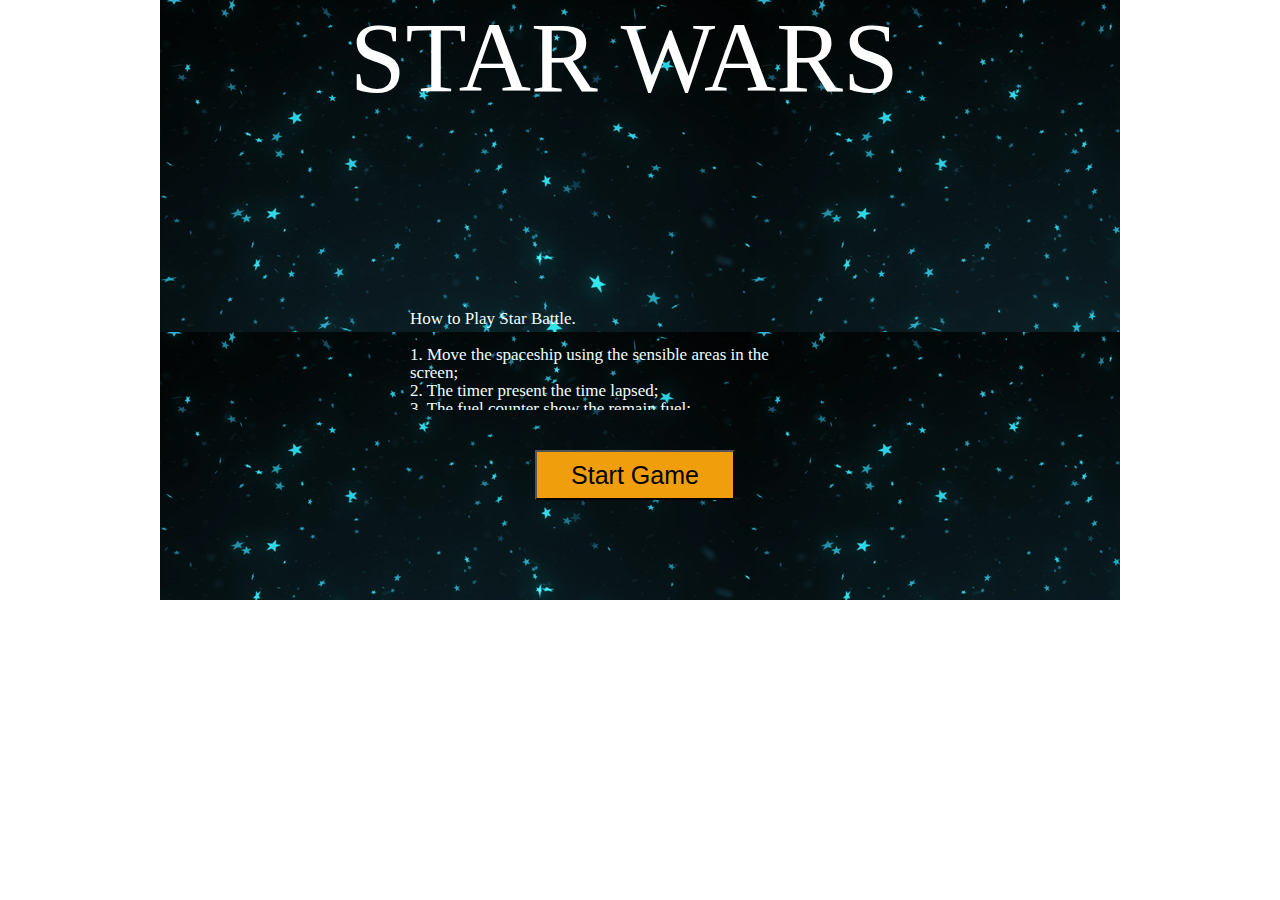
<file: target/Game/games/星球大战/index.html>
<!doctype html>
<html lang="en">
<head>
    <meta charset="UTF-8">
    <meta name="viewport"
          content="width=device-width, user-scalable=no, initial-scale=1.0, maximum-scale=1.0, minimum-scale=1.0">
    <meta http-equiv="X-UA-Compatible" content="ie=edge">
    <title>Document</title>
    <link rel="stylesheet" href="xqd.css">
    <script src="xqd.js"></script>
</head>
<body>
<!--开始界面-->
<div id="ks">
    <!--游戏名称-->
    <div class="mc">STAR WARS</div>

    <!--开始按钮-->
    <div id="an" class="an">
        <button type="submit">Start Game</button>
    </div>
    <!--游戏说明-->
    <div class="sm">
        <div class="sm1">
            <ul>
                <li>
                    How to Play Star Battle.<br>
                    <br>
                    1. Move the spaceship using the sensible areas in the screen;<br>
                    2. The timer present the time lapsed;<br>
                    3. The fuel counter show the remain fuel;<br>
                    4. During the flight, the spaceship needs to destroy the asteroids and enemy spaceships that are presented in the space;<br>
                    5. You can shoot pressing Space Bar;<br>
                    6. If the spaceship hits a asteroid or another spaceship, you lose 15 points of fuel;<br>
                    7. Enemy spaceship needs 1 shot to be destroyed, you will get 5 points for each enemy destroyed;<br>
                    8. Asteroid needs 2 shots to be destroyed, you will get 10 points for each asteroid destroyed;<br>
                    9. If you destroy a friendly spaceship, you lose 10 points;<br>
                    10. During the flight, the spaceship needs to collect fuel in the space;<br>
                    11. You can pause the game clicking in a button pause, or pressing the letter "p";<br>
                    12. Go beyond all limits;<br>
                    Battle in Space with Star Battle Championship...<br>
                </li>
            </ul>
        </div>
    </div>
</div>
<!--游戏界面-->
<div id="yx">
    <!--1.己方飞船-->
    <div id="main" class="main">
        <img src="img/main3.png" alt="">
    </div>
    <!--2.背景中的行星-->
    <div class="planet" id="xx">
<!--        <img src="background%20planet/010-uranus.png" alt="">-->
    </div>
    <!--3.敌方 、友机飞船、陨石-->
    <div id="enemy"></div>
    <!--敌机发射子弹-->
    <div id="djzds"></div>
    <!--4.子弹-->
    <div id="bullets"></div>
    <!--6.燃料图标-->
    <div class="jm6" >
        <img id="tubiao" src="img/rl1.png" alt="">
        <!-- 7.燃料的进度条-->
        <div class="jm7">
            <aside id="jdt"></aside>
            <p id="p"><span id="span">100</span>%</p>
        </div>
<!--        <div id="rl"></div>-->
    </div>
    <div id="rl"></div>
    <!--8.得分-->
    <div id="scores">
        <p>Scores:<span>0</span></p>
    </div>
    <!--9.计时器-->
    <div class="jm9" id="jm9">
        <input type="text" id="jsq" value="00:00:00" readonly>
        <img src="img/timer.png" alt="">
    </div>
    <!--11.字体大小-->
    <div class="jm11">
        <img src="img/font%20plus.png" alt="" id="sizeup">
        <img src="img/font%20minus.png" alt=""  id="sizedown">
    </div>
    <!--12.游戏暂停-->
    <div class="jm12">
        <img src="img/zanting.png" alt="" id="jpzt">
    </div>
<!--    13.己方飞船的鼠标控制区-->
    <div class="jm13">
        <img src="img/top.png" alt="" id="top">
        <img src="img/right.png" alt="" id="right">
        <img src="img/bottom.png" alt="" id="bottom">
        <img src="img/left.png" alt="" id="left">
    </div>

</div>
<!--输入昵称界面-->
<div id="nickname">
     <div class="nickname1">
          <a href="">Game &nbsp Over</a><br><br><br><br>
         <div id="df"></div>
         <span id="yxjs">RESTART</span>
     </div>
</div>
</body>
</html>
</file>
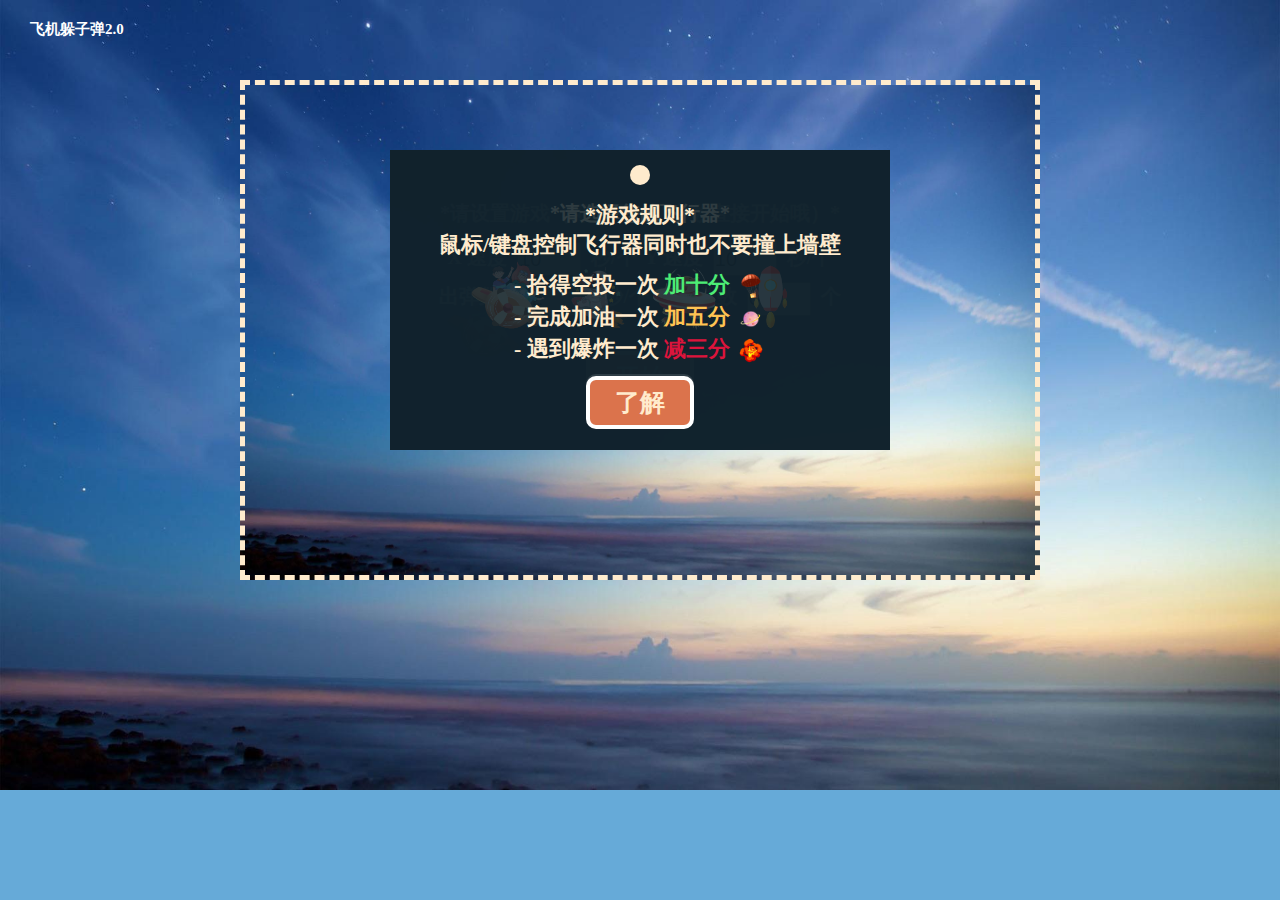
<file: target/Game/games/飞机躲避子弹/index.html>
<!DOCTYPE html>
<html>

<head>
    <meta charset="utf-8">
    <meta name="viewport" content="width=device-width, initial-scale=1.0">
    <title>飞机躲子弹2.0</title>
    <link rel="stylesheet" type="text/css" href="./css/plane.css">
    <link rel="stylesheet" type="text/css" href="./css/animate.min.css">
    <link rel="stylesheet" type="text/css" href="./css/sweetalert.css">
</head>

<body>
    <div class="bland">飞机躲子弹2.0</div>
    <!-- 设置速度数量 -->
    <!-- card1 -->
    <div class="rules">
        <P class="point"></P>
        <div>*游戏规则*</div>
        <div>鼠标/键盘控制飞行器同时也不要撞上墙壁</div>
        <div>- 拾得空投一次<span> 加十分 </span> <img src="./images/kt.png"></div>
        <div>- 完成加油一次<span> 加五分 </span> <img src="./images/yt.gif"></div>
        <div>- 遇到爆炸一次<span> 减三分 </span> <img src="./images/boom.gif"></div>
        <div class="rulesover">了解</div>
    </div>
    <!-- card2 -->
    <div class="choosefj">
        <div class="point"></div>
        <div class="message-title">*请选择您的飞行器*</div>
        <span class="choosefj-img"></span>
        <span class="choosefj1-img"></span>
        <span class="choosefj2-img"></span>
        <span class="choosefj3-img"></span>
        <div class="chooseover">确定</div>
    </div>
    <!-- card3 -->
    <div class="message">
        <div class="point"></div>
        <div class="message-title">*请设置游戏（可使用默认参数直接开始哦）*</div>
        <div>
            <span class="xspeed">X 速度<input id="txt1" name="txt1" type="text" value="10" />秒/个</span>
            <span class="yspeed">Y 速度<input id="txt2" name="txt2" type="text" value="10" />秒/个</span>
        </div>
        <div>
            <span class="yspeed">出弹数量<input id="txt3" name="txt3" type="text" value="2" />秒/个</span>
            <span class="yspeed">子弹总数<input id="txt4" name="txt4" type="text" value="6" />个</span>
        </div>
        <div class="start">开始</div>
    </div>

    <!-- <div class="emessage">
        <div class="end-title">游戏结束!</div>
        <div class="grade">
            <div>*结算清单*</div>
            <div><span>飞行<span class="enum">0</span>秒</span></div>
            <div><span>拾得空投<span class="ekt">0</span>个</span></div>
            <div><span>完成加油<span class="eyt">0</span>次</span></div>
            <div><span>遇到爆炸<span class="eza">0</span>次</span></div>
            <div><span>得分<span class="escore">0</span>分</span></div>
            <div>再接再厉！</div>
        </div>
        <div class="cstart">下一局</div>
    </div> -->
    <div class="title">
        <div>
            <span class="sd">- 飞行时间</span>
            <span class="kt">- 空投数量</span>
        </div>
        <div>
            <span class="yt">- 加油数量</span>
            <span class="zd">- 炸弹数量</span>
        </div>
    </div>
    <div class="outer" id="outer">
        <!-- 
        <div class="xspeeds">X速度</div>
        <div class="yspeeds">Y速度</div> 
        -->
        <div class="plane" id="fj"></div>
    </div>
    <!-- <div class="score">排行榜</div> -->
    <!-- <div class="scorelist"></div> -->



<script type="text/javascript" src="./js/jquery-1.8.3.min.js"></script>
<script type="text/javascript" src="./js/sweetalert-dev.js"></script>
<script type="text/javascript" src="./js/plane.js"></script>
</body>
</html>
</file>
<file: target/Game/games/g/css/style.css>
html,
body {
  height: 100%;
  margin: 0;
}

body {
  font-family: Arial, Verdana, sans-serif;
  cursor: grab;
  display: flex;
  justify-content: center;
  align-items: center;
  color: white;
  background-color: #1e1a33;
}

div,
i {
  user-select: none;
  pointer-events: none;
}

i {
  position: fixed;
  color: white;
  top: -10%;
  z-index: 9999;
  animation-name: snowflakes-fall, snowflakes-shake;
  animation-duration: 10s, 3s;
  animation-timing-function: linear, ease-in-out;
  animation-iteration-count: infinite, infinite;
  animation-play-state: running, running;
}

@keyframes snowflakes-fall {
  0% {
    top: -10%;
  }
  100% {
    top: 100%;
  }
}

@keyframes snowflakes-shake {
  0% {
    transform: translateX(0px);
  }
  50% {
    transform: translateX(80px);
  }
  100% {
    transform: translateX(0px);
  }
}
</file>
<file: target/Game/games/game/css/style.css>
@charset "utf-8";
*{font-family: 微软雅黑;}
body{background: #303030; user-select: none;}
.header{
	width:99%;
	height: 18%;
	position: absolute;
	top: 2%;
	box-shadow: inset 4px 4px 4px #303030, inset -4px -4px 4px #303030;
	background: #ffbb00;
}
h1{
	position: absolute;
	top:50%;
	left:50%;
	color: #fff;
	font-size: 2em;
	font-weight: 400;
	letter-spacing: 5px;
	transform: translate(-50%,-80%);
}
.container{
	width:100%;
	height: 70%;
	position: absolute;
	left: 0%;
	top:20%;
	display: grid;
	grid-template-rows: repeat(2,1fr);
	grid-template-columns: repeat(8,1fr);
	background: #303030;
}
.tag{
	position: relative;
	margin:20px 10px;
	border: 1px solid #454545;
	border-radius: 5px;
}
.tag img{
	position: absolute;
	top:36%;
	left:50%;
	transform: translate(-50%,-50%);
	width:80%;
}
.tag .gun_name{
	position: absolute;
	bottom: 0;
	left: 0;
	width:100%;
	height: 30%;
	border-bottom-left-radius: 5px;
	border-bottom-right-radius: 5px;
}
.red{
	background: #EB4B4B;
}
.pink{
	background: #D32CE6;			
}
.purple{
	background: #8847FF;			
}
.blue{
	background: #4B69FF;			
}
.tag .gun_name h5{
	margin: 13px;
	position: absolute;
	top:50%;
	transform: translateY(-91%);
	color:#fff;
	font-weight: 400;
}
.tag .gun_tag_red{
	position: absolute;
	right: 0;
	margin: 5px;
	background: #EB4B4B;
	width:50px;
	height:20px;
	border-radius: 5px;
}
.tag .gun_tag_pink{
	position: absolute;
	right: 0;
	margin: 5px;
	background: #D32CE6;
	width:50px;
	height:20px;
	border-radius: 5px;
}
.tag .gun_tag_purple{
	position: absolute;
	right: 0;
	margin: 5px;
	background: #8847FF;
	width:50px;
	height:20px;
	border-radius: 5px;
}
.tag .gun_tag_blue{
	position: absolute;
	right: 0;
	margin: 5px;
	background: #4B69FF;
	width:50px;
	height:20px;
	border-radius: 5px;
}
.tag h6{
	position: absolute;
	color: #fff;
	margin:0;
	top: 50%;
	left: 50%;
	transform: translate(-50%,-50%);
	font-weight: 600;
}
#btn{
	position: absolute;
	bottom: 2%;
	left:50%;
	transform: translateX(-50%);
	width:99%;
	background: #00bc8c;
	text-align: center;
	height: 6%;
	border-radius: 5px;
	color:#fff;
	letter-spacing: 13px;
	cursor: pointer;
}
#btn:hover{
	box-shadow: 3px 6px 9px #FFBB00, -3px -6px 9px #FFBB00, 3px -6px 9px #ffbb00, -3px 6px 9px #ffbb00; 
	transition: .52s;
}
#btn:active{
	width:80%;
	height: 4%;
	transition: none;
	bottom: 3%;
}
h4{
	position: absolute;
	margin: 0;
	top:50%;
	left:50%;
	transform: translate(-50%,-50%);
	font-size:1.3em;
	font-weight: 400;
}
.prize{
	border-radius: 13px;
	border:1px #454545 solid;
	position: absolute;
	top: 50%;
	left: 50%;
	transform: translate(-50%,-50%);
	background: #303030;
	height: 360px;
	width:400px;
	visibility: hidden;
}
.prize .tag{
	position: absolute;
	top: 50%;
	left: 50%;
	transform: translate(-55%,-55%);
	background: #303030;
	height:200px;
	width:150px;
}
.prize .btn{
	position: absolute;
	left: 50%;
	transform: translateX(-50%);
	bottom: 3%;
	border-radius: 5px;
	cursor:pointer;
	color: #fff;
	background: #00bc8c;
	padding: 5px 13px;
}
h2{
	color:#fff;
	position: absolute;
	left: 50%;
	transform: translateX(-50%);
	top:3%;
}
</file>
<file: target/Game/games/gm/css/style.css>
*{margin:0;padding:0;}

body {background:#000000;overflow:hidden;}

canvas {background:#ecf0f1;}
</file>
<file: target/Game/games/星球大战/xqd.css>
*{
    margin: 0;
    padding: 0;
}
a{
    text-decoration: none;
    color: #000000;
}
body{
    width: 960px;
    height: 600px;
    margin: 0 auto;
    font-size: 20px;
}
/**************************************************开始界面*********************************************************/
#ks{
    width: 960px;
    height: 600px;
    background: url("background/background-3.jpg");
    margin: auto;
    display: block;
}
/**********游戏名称**********/
#ks .mc{
    width: 580px;
    height: 100px;
    /*background-color: gold;*/
    margin: 0 auto;
    font-size: 100px;
    color: #ffffff;
}

/**********开始按钮**********/
#ks .an button{
    width: 200px;
    height: 50px;
    background-color: #f19e0d;
    position: relative;
    top: 350px;
    left: 375px;
    font-size: 25px;
    cursor:pointer;
}
/**********游戏说明**********/
#ks .sm{
    width: 400px;
    height: 300px;
    /*background-color: deeppink;*/
    margin: -40px 0 0 250px;
    font-size: 17px;
    color: azure;
    overflow: hidden;
}
#ks .sm .sm1{
    width: 400px;
    height: 460px;
    position: relative;
    top: 200px;
    cursor:pointer;
    /*background-color: firebrick;*/
    -webkit-animation-name:move;
    -webkit-animation-duration:20s;
    animation-iteration-count:999;
    animation-timing-function: linear;
}
#ks .sm .sm1:hover{
    animation-play-state: paused;
}
@keyframes move{
    from{
        transform: translateX(0px);
    }
    to{
        transform: translateY(-420px);
    }
}
#ks .sm .sm1 ul li{
    line-height: 18px;
    list-style-type: none;
}
/**************************************************游戏界面*********************************************************/
#yx{
    width: 960px;
    height: 600px;
    background: url("background/background-1.jpg");
    margin: 0 auto;
    position: relative;
    display: none;
    overflow: hidden;
}
#yx .main{
    width: 100px;
    height: 100px;
    /*background-color: firebrick;*/
    position: absolute;
    left: 0;
    top: 200px;
    z-index: 1;
}
#yx .planet{
    width: 100%;
    height: 100%;
    /*background-color: gold;*/
    position: absolute;
    z-index: 0;
}
#yx .jm4{
    width: 20px;
    height: 6px;
    position: absolute;
    /*background-color: #ff2b85;*/
    top: 296px;
    left: 94px;
}
#bullets,#enemy,#xx{
    width: 100%;
    height: 100%;
    position: absolute;
    left: 0;
    top: 0;
}
.b{
    width: 14px;
    height: 6px;
    position: absolute;
}
.e{
    position: absolute;
}
.z{
    position: absolute;
}
#yx .jm6{
    width: 50px;
    height: 50px;
    /*background-color: fuchsia;*/
    position: absolute;
    left: 200px;
    top: 10px;
}
#yx .jm6 img{
    width: 35px;
    height: 45px;
}
#yx .jm6 .jm7{
    width: 200px;
    height: 8px;
    /*background-color: violet;*/
    border: #f1be65 solid 2px;
    position: relative;
}
#yx .jm6 .jm7 .schedule{
    width: 198px;
    height: 6px;
    /*background-color: #f1be65;*/
    position: absolute;
    top: 1px;
}
#jdt{
    width: 198px;
    height: 6px;
    background-color: #f1be65;
    position: absolute;
    top: 1px;
}
#span{
    color: white;
    position: absolute;
    left: -30px;
}
#p{
    position: absolute;
    top: -45px;
    left: 180px;
    color: white;
    /*font-size: 20px;*/
}
.rl{
    position: absolute;
}
#yx #scores{
    width: 200px;
    height: 40px;
    /*background-color: darkblue;*/
    /*border: #f19e0d solid 3px;*/
    color: #ffffff;
    /*//font-size: 30px;*/
    position: absolute;
    left: 500px;
    top: 20px;

}
#yx .jm9{
    width: 50px;
    height: 50px;
    /*background-color: darkblue;*/
    position: absolute;
    left: 800px;
    top:20px;
}
#yx #jm9{
    color: white;
    /*font-size: 20px;*/
}
#yx #jm9 input{
    width: 70px;
    height: 30px;
    position: absolute;
    border: #f19e0d solid 3px;
    left: 60px;
    top: 5px;
    font-size: 18px;

}
#yx .jm9 img{
    width: 100%;
    height: 100%;
}

#yx .jm11{
    width: 150px;
    height: 50px;
    /*background-color: rgba(255, 255, 255, 0.5);*/
    position: absolute;
    top: 530px;
    left: 300px;
    cursor: pointer;
}
#yx .jm11 img:nth-child(2){
    position: absolute;
    left: 90px;
}
#yx .jm12{
    width: 50px;
    height: 50px;
    background-color: #ffffff;
    border-radius: 50%;
    color: #ffffff;
    /*font-size: 50px;*/
    position: absolute;
    left: 600px;
    top: 530px;
}
#jpzt{
    cursor: pointer;
}
#yx .jm13{
    width: 150px;
    height: 150px;
    /*background-color: rgba(255, 255, 255, 0.1);*/
    position: absolute;
    top: 430px;
    left: 730px;
    z-index: 1;
}
#yx .jm13 img:nth-child(1){
    position: absolute;
    left: 50px;
    cursor: pointer;
}
#yx .jm13 img:nth-child(2){
    position: absolute;
    left: 100px;
    top: 50px;
    cursor: pointer;
}
#yx .jm13 img:nth-child(3){
    position: absolute;
    left: 50px;
    top: 100px;
    cursor: pointer;
}
#yx .jm13 img:nth-child(4){
    position: absolute;
    top: 50px;
    cursor: pointer;
}
.f{
    position: absolute;
}

#nickname{
    width: 960px;
    height: 600px;
    background: url("background/background-1.jpg");
    margin: 0 auto;
    display: none;
}
#nickname .nickname1{
    width: 600px;
    height: 600px;
    background-color: rgba(255, 255, 255, 0.3);
    margin: 0 auto;
    position: relative;
}
#nickname .nickname1 a:nth-child(1){
    font-size: 50px;
    color: white;
    position: absolute;
    top: 20px;
    left: 145px;
}

#nickname .nickname1 span{
    color: white;
    font-size: 30px;
    position: absolute;
    border: white solid 3px;
    background-color: #f1be65;
    top: 400px;
    left: 225px;
    cursor: pointer;
}
#df{
    width: 200px;
    height: 100px;
    /*background-color: yellow;*/
    position: absolute;
    top: 100px;
    left: 200px;
    font-size: 20px;

}
</file>
<file: target/Game/games/飞机躲避子弹/css/plane.css>
*{
    margin: 0;
    padding: 0;
}
body{
    background: rgb(102, 170, 216);
    background-image: url(../images/bg.jpg);
    background-repeat: no-repeat;
    background-size: 100% 100%;
    padding: 30px;
    color: rgb(255, 255, 255);
    font-size: 30px;
    font-weight: 600;
    text-align: center;
    min-height: 730px;
    height: auto;
    -moz-user-select: none;/* Firefox私有属性 */
    -webkit-user-select: none;/* WebKit内核私有属性 */
    -ms-user-select: none;/* IE私有属性(IE10及以后) */
    -khtml-user-select: none;/* KHTML内核私有属性 */
    -o-user-select: none;/* Opera私有属性 */
    user-select: none;/* CSS3属性 */
}
.outer{
    width: 800px;
    height: 500px;
    background-image:url(../images/bg.jpg);
    background-repeat: no-repeat;
    background-size: 800px 500px;
    background-position: top center;
    margin: 50px auto;
    position: relative;
    border: 5px dashed #ffebcd;
    box-sizing: border-box;
}
.plane{
    background-image: url(../images/fj.gif);
    background-repeat: no-repeat;
    width: 80px;
    height: 80px;
    background-size: 80px 80px;
    position: absolute;
    left: 200px;
    top: 200px;
    border-radius: 50%;
    cursor:pointer;
}
.plane:hover{
    cursor:pointer;
}
.bullet{
    width: 10px;
    height: 10px;
    border: 1px solid rgb(199, 118, 26);
    border-radius: 50%;
    background-color: rgb(238, 194, 0);
    position: absolute;
}
.gift{
    width: 50px;
    height: 50px;
    border-radius: 50%;
    background: url(../images/kt.png) no-repeat;
    background-size: 50px 50px;
    position: absolute;
}
.oil{
    width: 50px;
    height: 50px;
    border-radius: 50%;
    background: url(../images/yt.gif) no-repeat;
    background-size: 50px 50px;
    position: absolute;
}
.boom{
    width: 50px;
    height: 50px;
    border-radius: 50%;
    background: url(../images/boom.png) no-repeat;
    background-size: 50px 50px;
    position: absolute;
}
.title{
    width: 800px;
    height: 100px;
    margin: 0 auto;
    padding-top: 15px;
    display: none;
}
.speed{
    position: absolute;
    top: 10px;
    font-size: 20px;
    -webkit-touch-callout: none;
    -webkit-user-select: none;
    -khtml-user-select: none;
    -moz-user-select: none;
    -ms-user-select: none;
    user-select: none;
}
.num{
   position: absolute;
   top: 30px;
   font-size: 20px;
   -webkit-touch-callout: none;
   -webkit-user-select: none;
   -khtml-user-select: none;
   -moz-user-select: none;
   -ms-user-select: none;
   user-select: none;
}
.score{
   position: absolute;
   top: 50px;
   font-size: 20px;
   -webkit-touch-callout: none;
   -webkit-user-select: none;
   -khtml-user-select: none;
   -moz-user-select: none;
   -ms-user-select: none;
   user-select: none;
}
.message{
    position: absolute;
    background: #11222cba;
    width: 500px;
    height: 300px;
    top: 300px;
    left: 50%;
    transform: translate(-50%, -50%);
    z-index: 5000000;
}
.emessage{
    position: absolute;
    background: #11222cba;
    width: 500px;
    height: 500px;
    top: 446px;
    left: 50%;
    transform: translate(-50%, -50%);
    z-index: 5000000;
    display: none;
}
.cstart:hover{
    cursor:pointer
}
.message-title{
    font-size: 20px;
    color: blanchedalmond;
    padding-bottom: 10px;
}
.xspeed{
    font-size: 20px;
    line-height: 30px;
    padding-top: 10px;
}
.xspeed input{
    margin-left: 10px;
    margin-right: 10px;
    width: 60px;
    height: 30px;
    vertical-align: middle;
    font-size: 20px;
}
.yspeed{
    font-size: 20px;
    line-height: 30px;
    padding-top: 10px;
}
.xspeeds{
    display: none;
}
.yspeeds{
   display: none;
}
.yspeed input{
    margin-left: 10px;
    margin-right: 10px;
    width: 60px;
    height: 30px;
    vertical-align: middle;
    font-size: 20px;
}
.start{
    width: 100px;
    height: 45px;
    margin: 0 auto;
    background: #db734c;
    line-height: 45px;
    font-size: 25px;
    color: blanchedalmond;
    border-radius: 10px;
    margin-top: 35px;
    cursor: pointer;
    border: 4px solid #fff;
}
.kt{
    color: rgb(77, 236, 117);
}
.yt{
    color: rgb(255, 195, 82);
}
.zd{
    color:crimson;
}
.grade{
    position: absolute;
    left: 50%;
    transform: translate(-50%, -50%);
    top: 220px;
    border: 1px solid;
    width: 400px;
    height: 300px;
}
.grade div{
    font-size: 23px;
    padding-top: 10px;
}
.cstart{
    width: 100px;
    height: 45px;
    background: #db734c;
    line-height: 45px;
    font-size: 25px;
    color: #0b5b5b;
    border-radius: 10px;
    position: absolute;
    left: 50%;
    transform: translate(-50%, -50%);
    bottom: 30px;
    cursor: pointer;
}
.end-title{
    padding-top: 10px;
    padding-bottom: 10px;
}
.bland{
    font-size: 15px;
    position: absolute;
    top: 20px;
}
.point{
    background: blanchedalmond;
    width: 20px;
    height: 20px;
    border-radius: 50%;
    margin: 15px auto;
}
.rules{
    position: absolute;
    background: #11222ce0;
    width: 500px;
    height: 300px;
    top: 300px;
    left: 50%;
    transform: translate(-50%, -50%);
    z-index: 5000002;
    font-size: 22px;
    color: blanchedalmond;
    font-weight: bold;
}
.rules div:first-child{
    padding-top: 50px;
}
.rules div:nth-child(4){
    padding-top: 10px;
}
.rules div:nth-child(4) span{
    color: rgb(77, 236, 117);
}
.rules div:nth-child(5) span{
    color: rgb(255, 195, 82);
}
.rules div:nth-child(6) span{
    color: crimson;
}
.choosefj{
    position: absolute;
    background: #11222ce0;
    width: 500px;
    height: 300px;
    top: 300px;
    left: 50%;
    transform: translate(-50%, -50%);
    z-index: 5000001;
}
.choosefj-img{
    background: url(../images/fj.gif) no-repeat;
    width: 80px;
    height: 80px;
    background-size: 80px 80px;
    border-radius: 50%;
    cursor: pointer;
    display: inline-block;
    margin-top: 20px;
}
.choosefj-img:hover{
    transform: scale(1.5);
    transition: 1s;
    }
.choosefj1-img:hover{
    transform: scale(1.5);
    transition: 1s;
}
.choosefj2-img:hover{
    transform: scale(1.5);
    transition: 1s;
}
.choosefj3-img:hover{
    transform: scale(1.5);
    transition: 1s;
}
.choosefj1-img{
    background: url(../images/fj1.gif) no-repeat;
    width: 80px;
    height: 80px;
    background-size: 80px 80px;
    border-radius: 50%;
    cursor: pointer;
    display: inline-block;
    margin-top: 20px;
}
.choosefj2-img{
    background: url(../images/fj2.gif) no-repeat;
    width: 80px;
    height: 80px;
    background-size: 80px 80px;
    border-radius: 50%;
    cursor: pointer;
    display: inline-block;
    margin-top: 20px;
}
.choosefj3-img{
    background: url(../images/fj3.gif) no-repeat;
    width: 80px;
    height: 80px;
    background-size: 80px 80px;
    border-radius: 50%;
    cursor: pointer;
    display: inline-block;
    margin-top: 20px;
}
.chooseover{
    width: 100px;
    height: 45px;
    margin: 0 auto;
    background: #db734c;
    line-height: 45px;
    font-size: 25px;
    color: blanchedalmond;
    border-radius: 10px;
    margin-top: 30px;
    cursor: pointer;
    border: 4px solid #fff;
}
.rulesover{
    width: 100px;
    height: 45px;
    margin: 0 auto;
    background: #db734c;
    line-height: 45px;
    font-size: 25px;
    color: blanchedalmond;
    border-radius: 10px;
    margin-top: 10px;
    cursor: pointer;
    border: 4px solid #fff;
}
.rules img{
    width: 30px;
    height: 30px;
    vertical-align: middle;
}
</file>
<file: target/Game/games/飞机躲避子弹/css/sweetalert.css>
body.stop-scrolling {
  height: 100%;
  overflow: hidden; }

.sweet-overlay {
  background-color: black;
  /* IE8 */
  -ms-filter: "progid:DXImageTransform.Microsoft.Alpha(Opacity=40)";
  /* IE8 */
  background-color: rgba(0, 0, 0, 0.4);
  position: fixed;
  left: 0;
  right: 0;
  top: 0;
  bottom: 0;
  display: none;
  z-index: 10000; }

.sweet-alert {
  background-color: white;
  font-family: 'Open Sans', 'Helvetica Neue', Helvetica, Arial, sans-serif;
  width: 478px;
  padding: 17px;
  border-radius: 5px;
  text-align: center;
  position: fixed;
  left: 50%;
  top: 50%;
  margin-left: -256px;
  margin-top: -200px;
  overflow: hidden;
  display: none;
  z-index: 99999; }
  @media all and (max-width: 540px) {
    .sweet-alert {
      width: auto;
      margin-left: 0;
      margin-right: 0;
      left: 15px;
      right: 15px; } }
  .sweet-alert h2 {
    color: #575757;
    font-size: 30px;
    text-align: center;
    font-weight: 600;
    text-transform: none;
    position: relative;
    margin: 25px 0;
    padding: 0;
    line-height: 40px;
    display: block; }
  .sweet-alert p {
    color: #797979;
    font-size: 16px;
    text-align: center;
    font-weight: 300;
    position: relative;
    text-align: inherit;
    float: none;
    margin: 0;
    padding: 0;
    line-height: normal; }
  .sweet-alert fieldset {
    border: none;
    position: relative; }
  .sweet-alert .sa-error-container {
    background-color: #f1f1f1;
    margin-left: -17px;
    margin-right: -17px;
    overflow: hidden;
    padding: 0 10px;
    max-height: 0;
    webkit-transition: padding 0.15s, max-height 0.15s;
    transition: padding 0.15s, max-height 0.15s; }
    .sweet-alert .sa-error-container.show {
      padding: 10px 0;
      max-height: 100px;
      webkit-transition: padding 0.2s, max-height 0.2s;
      transition: padding 0.25s, max-height 0.25s; }
    .sweet-alert .sa-error-container .icon {
      display: inline-block;
      width: 24px;
      height: 24px;
      border-radius: 50%;
      background-color: #ea7d7d;
      color: white;
      line-height: 24px;
      text-align: center;
      margin-right: 3px; }
    .sweet-alert .sa-error-container p {
      display: inline-block; }
  .sweet-alert .sa-input-error {
    position: absolute;
    top: 29px;
    right: 26px;
    width: 20px;
    height: 20px;
    opacity: 0;
    -webkit-transform: scale(0.5);
    transform: scale(0.5);
    -webkit-transform-origin: 50% 50%;
    transform-origin: 50% 50%;
    -webkit-transition: all 0.1s;
    transition: all 0.1s; }
    .sweet-alert .sa-input-error::before, .sweet-alert .sa-input-error::after {
      content: "";
      width: 20px;
      height: 6px;
      background-color: #f06e57;
      border-radius: 3px;
      position: absolute;
      top: 50%;
      margin-top: -4px;
      left: 50%;
      margin-left: -9px; }
    .sweet-alert .sa-input-error::before {
      -webkit-transform: rotate(-45deg);
      transform: rotate(-45deg); }
    .sweet-alert .sa-input-error::after {
      -webkit-transform: rotate(45deg);
      transform: rotate(45deg); }
    .sweet-alert .sa-input-error.show {
      opacity: 1;
      -webkit-transform: scale(1);
      transform: scale(1); }
  .sweet-alert input {
    width: 100%;
    box-sizing: border-box;
    border-radius: 3px;
    border: 1px solid #d7d7d7;
    height: 43px;
    margin-top: 10px;
    margin-bottom: 17px;
    font-size: 18px;
    box-shadow: inset 0px 1px 1px rgba(0, 0, 0, 0.06);
    padding: 0 12px;
    display: none;
    -webkit-transition: all 0.3s;
    transition: all 0.3s; }
    .sweet-alert input:focus {
      outline: none;
      box-shadow: 0px 0px 3px #c4e6f5;
      border: 1px solid #b4dbed; }
      .sweet-alert input:focus::-moz-placeholder {
        transition: opacity 0.3s 0.03s ease;
        opacity: 0.5; }
      .sweet-alert input:focus:-ms-input-placeholder {
        transition: opacity 0.3s 0.03s ease;
        opacity: 0.5; }
      .sweet-alert input:focus::-webkit-input-placeholder {
        transition: opacity 0.3s 0.03s ease;
        opacity: 0.5; }
    .sweet-alert input::-moz-placeholder {
      color: #bdbdbd; }
    .sweet-alert input:-ms-input-placeholder {
      color: #bdbdbd; }
    .sweet-alert input::-webkit-input-placeholder {
      color: #bdbdbd; }
  .sweet-alert.show-input input {
    display: block; }
  .sweet-alert .sa-confirm-button-container {
    display: inline-block;
    position: relative; }
  .sweet-alert .la-ball-fall {
    position: absolute;
    left: 50%;
    top: 50%;
    margin-left: -27px;
    margin-top: 4px;
    opacity: 0;
    visibility: hidden; }
  .sweet-alert button {
    background-color: #8CD4F5;
    color: white;
    border: none;
    box-shadow: none;
    font-size: 17px;
    font-weight: 500;
    -webkit-border-radius: 4px;
    border-radius: 5px;
    padding: 10px 32px;
    margin: 26px 5px 0 5px;
    cursor: pointer; }
    .sweet-alert button:focus {
      outline: none;
      box-shadow: 0 0 2px rgba(128, 179, 235, 0.5), inset 0 0 0 1px rgba(0, 0, 0, 0.05); }
    .sweet-alert button:hover {
      background-color: #7ecff4; }
    .sweet-alert button:active {
      background-color: #5dc2f1; }
    .sweet-alert button.cancel {
      background-color: #C1C1C1; }
      .sweet-alert button.cancel:hover {
        background-color: #b9b9b9; }
      .sweet-alert button.cancel:active {
        background-color: #a8a8a8; }
      .sweet-alert button.cancel:focus {
        box-shadow: rgba(197, 205, 211, 0.8) 0px 0px 2px, rgba(0, 0, 0, 0.0470588) 0px 0px 0px 1px inset !important; }
    .sweet-alert button[disabled] {
      opacity: .6;
      cursor: default; }
    .sweet-alert button.confirm[disabled] {
      color: transparent; }
      .sweet-alert button.confirm[disabled] ~ .la-ball-fall {
        opacity: 1;
        visibility: visible;
        transition-delay: 0s; }
    .sweet-alert button::-moz-focus-inner {
      border: 0; }
  .sweet-alert[data-has-cancel-button=false] button {
    box-shadow: none !important; }
  .sweet-alert[data-has-confirm-button=false][data-has-cancel-button=false] {
    padding-bottom: 40px; }
  .sweet-alert .sa-icon {
    width: 80px;
    height: 80px;
    border: 4px solid gray;
    -webkit-border-radius: 40px;
    border-radius: 40px;
    border-radius: 50%;
    margin: 20px auto;
    padding: 0;
    position: relative;
    box-sizing: content-box; }
    .sweet-alert .sa-icon.sa-error {
      border-color: #F27474; }
      .sweet-alert .sa-icon.sa-error .sa-x-mark {
        position: relative;
        display: block; }
      .sweet-alert .sa-icon.sa-error .sa-line {
        position: absolute;
        height: 5px;
        width: 47px;
        background-color: #F27474;
        display: block;
        top: 37px;
        border-radius: 2px; }
        .sweet-alert .sa-icon.sa-error .sa-line.sa-left {
          -webkit-transform: rotate(45deg);
          transform: rotate(45deg);
          left: 17px; }
        .sweet-alert .sa-icon.sa-error .sa-line.sa-right {
          -webkit-transform: rotate(-45deg);
          transform: rotate(-45deg);
          right: 16px; }
    .sweet-alert .sa-icon.sa-warning {
      border-color: #F8BB86; }
      .sweet-alert .sa-icon.sa-warning .sa-body {
        position: absolute;
        width: 5px;
        height: 47px;
        left: 50%;
        top: 10px;
        -webkit-border-radius: 2px;
        border-radius: 2px;
        margin-left: -2px;
        background-color: #F8BB86; }
      .sweet-alert .sa-icon.sa-warning .sa-dot {
        position: absolute;
        width: 7px;
        height: 7px;
        -webkit-border-radius: 50%;
        border-radius: 50%;
        margin-left: -3px;
        left: 50%;
        bottom: 10px;
        background-color: #F8BB86; }
    .sweet-alert .sa-icon.sa-info {
      border-color: #C9DAE1; }
      .sweet-alert .sa-icon.sa-info::before {
        content: "";
        position: absolute;
        width: 5px;
        height: 29px;
        left: 50%;
        bottom: 17px;
        border-radius: 2px;
        margin-left: -2px;
        background-color: #C9DAE1; }
      .sweet-alert .sa-icon.sa-info::after {
        content: "";
        position: absolute;
        width: 7px;
        height: 7px;
        border-radius: 50%;
        margin-left: -3px;
        top: 19px;
        background-color: #C9DAE1; }
    .sweet-alert .sa-icon.sa-success {
      border-color: #A5DC86; }
      .sweet-alert .sa-icon.sa-success::before, .sweet-alert .sa-icon.sa-success::after {
        content: '';
        -webkit-border-radius: 40px;
        border-radius: 40px;
        border-radius: 50%;
        position: absolute;
        width: 60px;
        height: 120px;
        background: white;
        -webkit-transform: rotate(45deg);
        transform: rotate(45deg); }
      .sweet-alert .sa-icon.sa-success::before {
        -webkit-border-radius: 120px 0 0 120px;
        border-radius: 120px 0 0 120px;
        top: -7px;
        left: -33px;
        -webkit-transform: rotate(-45deg);
        transform: rotate(-45deg);
        -webkit-transform-origin: 60px 60px;
        transform-origin: 60px 60px; }
      .sweet-alert .sa-icon.sa-success::after {
        -webkit-border-radius: 0 120px 120px 0;
        border-radius: 0 120px 120px 0;
        top: -11px;
        left: 30px;
        -webkit-transform: rotate(-45deg);
        transform: rotate(-45deg);
        -webkit-transform-origin: 0px 60px;
        transform-origin: 0px 60px; }
      .sweet-alert .sa-icon.sa-success .sa-placeholder {
        width: 80px;
        height: 80px;
        border: 4px solid rgba(165, 220, 134, 0.2);
        -webkit-border-radius: 40px;
        border-radius: 40px;
        border-radius: 50%;
        box-sizing: content-box;
        position: absolute;
        left: -4px;
        top: -4px;
        z-index: 2; }
      .sweet-alert .sa-icon.sa-success .sa-fix {
        width: 5px;
        height: 90px;
        background-color: white;
        position: absolute;
        left: 28px;
        top: 8px;
        z-index: 1;
        -webkit-transform: rotate(-45deg);
        transform: rotate(-45deg); }
      .sweet-alert .sa-icon.sa-success .sa-line {
        height: 5px;
        background-color: #A5DC86;
        display: block;
        border-radius: 2px;
        position: absolute;
        z-index: 2; }
        .sweet-alert .sa-icon.sa-success .sa-line.sa-tip {
          width: 25px;
          left: 14px;
          top: 46px;
          -webkit-transform: rotate(45deg);
          transform: rotate(45deg); }
        .sweet-alert .sa-icon.sa-success .sa-line.sa-long {
          width: 47px;
          right: 8px;
          top: 38px;
          -webkit-transform: rotate(-45deg);
          transform: rotate(-45deg); }
    .sweet-alert .sa-icon.sa-custom {
      background-size: contain;
      border-radius: 0;
      border: none;
      background-position: center center;
      background-repeat: no-repeat; }

/*
 * Animations
 */
@-webkit-keyframes showSweetAlert {
  0% {
    transform: scale(0.7);
    -webkit-transform: scale(0.7); }
  45% {
    transform: scale(1.05);
    -webkit-transform: scale(1.05); }
  80% {
    transform: scale(0.95);
    -webkit-transform: scale(0.95); }
  100% {
    transform: scale(1);
    -webkit-transform: scale(1); } }

@keyframes showSweetAlert {
  0% {
    transform: scale(0.7);
    -webkit-transform: scale(0.7); }
  45% {
    transform: scale(1.05);
    -webkit-transform: scale(1.05); }
  80% {
    transform: scale(0.95);
    -webkit-transform: scale(0.95); }
  100% {
    transform: scale(1);
    -webkit-transform: scale(1); } }

@-webkit-keyframes hideSweetAlert {
  0% {
    transform: scale(1);
    -webkit-transform: scale(1); }
  100% {
    transform: scale(0.5);
    -webkit-transform: scale(0.5); } }

@keyframes hideSweetAlert {
  0% {
    transform: scale(1);
    -webkit-transform: scale(1); }
  100% {
    transform: scale(0.5);
    -webkit-transform: scale(0.5); } }

@-webkit-keyframes slideFromTop {
  0% {
    top: 0%; }
  100% {
    top: 50%; } }

@keyframes slideFromTop {
  0% {
    top: 0%; }
  100% {
    top: 50%; } }

@-webkit-keyframes slideToTop {
  0% {
    top: 50%; }
  100% {
    top: 0%; } }

@keyframes slideToTop {
  0% {
    top: 50%; }
  100% {
    top: 0%; } }

@-webkit-keyframes slideFromBottom {
  0% {
    top: 70%; }
  100% {
    top: 50%; } }

@keyframes slideFromBottom {
  0% {
    top: 70%; }
  100% {
    top: 50%; } }

@-webkit-keyframes slideToBottom {
  0% {
    top: 50%; }
  100% {
    top: 70%; } }

@keyframes slideToBottom {
  0% {
    top: 50%; }
  100% {
    top: 70%; } }

.showSweetAlert[data-animation=pop] {
  -webkit-animation: showSweetAlert 0.3s;
  animation: showSweetAlert 0.3s; }

.showSweetAlert[data-animation=none] {
  -webkit-animation: none;
  animation: none; }

.showSweetAlert[data-animation=slide-from-top] {
  -webkit-animation: slideFromTop 0.3s;
  animation: slideFromTop 0.3s; }

.showSweetAlert[data-animation=slide-from-bottom] {
  -webkit-animation: slideFromBottom 0.3s;
  animation: slideFromBottom 0.3s; }

.hideSweetAlert[data-animation=pop] {
  -webkit-animation: hideSweetAlert 0.2s;
  animation: hideSweetAlert 0.2s; }

.hideSweetAlert[data-animation=none] {
  -webkit-animation: none;
  animation: none; }

.hideSweetAlert[data-animation=slide-from-top] {
  -webkit-animation: slideToTop 0.4s;
  animation: slideToTop 0.4s; }

.hideSweetAlert[data-animation=slide-from-bottom] {
  -webkit-animation: slideToBottom 0.3s;
  animation: slideToBottom 0.3s; }

@-webkit-keyframes animateSuccessTip {
  0% {
    width: 0;
    left: 1px;
    top: 19px; }
  54% {
    width: 0;
    left: 1px;
    top: 19px; }
  70% {
    width: 50px;
    left: -8px;
    top: 37px; }
  84% {
    width: 17px;
    left: 21px;
    top: 48px; }
  100% {
    width: 25px;
    left: 14px;
    top: 45px; } }

@keyframes animateSuccessTip {
  0% {
    width: 0;
    left: 1px;
    top: 19px; }
  54% {
    width: 0;
    left: 1px;
    top: 19px; }
  70% {
    width: 50px;
    left: -8px;
    top: 37px; }
  84% {
    width: 17px;
    left: 21px;
    top: 48px; }
  100% {
    width: 25px;
    left: 14px;
    top: 45px; } }

@-webkit-keyframes animateSuccessLong {
  0% {
    width: 0;
    right: 46px;
    top: 54px; }
  65% {
    width: 0;
    right: 46px;
    top: 54px; }
  84% {
    width: 55px;
    right: 0px;
    top: 35px; }
  100% {
    width: 47px;
    right: 8px;
    top: 38px; } }

@keyframes animateSuccessLong {
  0% {
    width: 0;
    right: 46px;
    top: 54px; }
  65% {
    width: 0;
    right: 46px;
    top: 54px; }
  84% {
    width: 55px;
    right: 0px;
    top: 35px; }
  100% {
    width: 47px;
    right: 8px;
    top: 38px; } }

@-webkit-keyframes rotatePlaceholder {
  0% {
    transform: rotate(-45deg);
    -webkit-transform: rotate(-45deg); }
  5% {
    transform: rotate(-45deg);
    -webkit-transform: rotate(-45deg); }
  12% {
    transform: rotate(-405deg);
    -webkit-transform: rotate(-405deg); }
  100% {
    transform: rotate(-405deg);
    -webkit-transform: rotate(-405deg); } }

@keyframes rotatePlaceholder {
  0% {
    transform: rotate(-45deg);
    -webkit-transform: rotate(-45deg); }
  5% {
    transform: rotate(-45deg);
    -webkit-transform: rotate(-45deg); }
  12% {
    transform: rotate(-405deg);
    -webkit-transform: rotate(-405deg); }
  100% {
    transform: rotate(-405deg);
    -webkit-transform: rotate(-405deg); } }

.animateSuccessTip {
  -webkit-animation: animateSuccessTip 0.75s;
  animation: animateSuccessTip 0.75s; }

.animateSuccessLong {
  -webkit-animation: animateSuccessLong 0.75s;
  animation: animateSuccessLong 0.75s; }

.sa-icon.sa-success.animate::after {
  -webkit-animation: rotatePlaceholder 4.25s ease-in;
  animation: rotatePlaceholder 4.25s ease-in; }

@-webkit-keyframes animateErrorIcon {
  0% {
    transform: rotateX(100deg);
    -webkit-transform: rotateX(100deg);
    opacity: 0; }
  100% {
    transform: rotateX(0deg);
    -webkit-transform: rotateX(0deg);
    opacity: 1; } }

@keyframes animateErrorIcon {
  0% {
    transform: rotateX(100deg);
    -webkit-transform: rotateX(100deg);
    opacity: 0; }
  100% {
    transform: rotateX(0deg);
    -webkit-transform: rotateX(0deg);
    opacity: 1; } }

.animateErrorIcon {
  -webkit-animation: animateErrorIcon 0.5s;
  animation: animateErrorIcon 0.5s; }

@-webkit-keyframes animateXMark {
  0% {
    transform: scale(0.4);
    -webkit-transform: scale(0.4);
    margin-top: 26px;
    opacity: 0; }
  50% {
    transform: scale(0.4);
    -webkit-transform: scale(0.4);
    margin-top: 26px;
    opacity: 0; }
  80% {
    transform: scale(1.15);
    -webkit-transform: scale(1.15);
    margin-top: -6px; }
  100% {
    transform: scale(1);
    -webkit-transform: scale(1);
    margin-top: 0;
    opacity: 1; } }

@keyframes animateXMark {
  0% {
    transform: scale(0.4);
    -webkit-transform: scale(0.4);
    margin-top: 26px;
    opacity: 0; }
  50% {
    transform: scale(0.4);
    -webkit-transform: scale(0.4);
    margin-top: 26px;
    opacity: 0; }
  80% {
    transform: scale(1.15);
    -webkit-transform: scale(1.15);
    margin-top: -6px; }
  100% {
    transform: scale(1);
    -webkit-transform: scale(1);
    margin-top: 0;
    opacity: 1; } }

.animateXMark {
  -webkit-animation: animateXMark 0.5s;
  animation: animateXMark 0.5s; }

@-webkit-keyframes pulseWarning {
  0% {
    border-color: #F8D486; }
  100% {
    border-color: #F8BB86; } }

@keyframes pulseWarning {
  0% {
    border-color: #F8D486; }
  100% {
    border-color: #F8BB86; } }

.pulseWarning {
  -webkit-animation: pulseWarning 0.75s infinite alternate;
  animation: pulseWarning 0.75s infinite alternate; }

@-webkit-keyframes pulseWarningIns {
  0% {
    background-color: #F8D486; }
  100% {
    background-color: #F8BB86; } }

@keyframes pulseWarningIns {
  0% {
    background-color: #F8D486; }
  100% {
    background-color: #F8BB86; } }

.pulseWarningIns {
  -webkit-animation: pulseWarningIns 0.75s infinite alternate;
  animation: pulseWarningIns 0.75s infinite alternate; }

@-webkit-keyframes rotate-loading {
  0% {
    transform: rotate(0deg); }
  100% {
    transform: rotate(360deg); } }

@keyframes rotate-loading {
  0% {
    transform: rotate(0deg); }
  100% {
    transform: rotate(360deg); } }

/* Internet Explorer 9 has some special quirks that are fixed here */
/* The icons are not animated. */
/* This file is automatically merged into sweet-alert.min.js through Gulp */
/* Error icon */
.sweet-alert .sa-icon.sa-error .sa-line.sa-left {
  -ms-transform: rotate(45deg) \9; }

.sweet-alert .sa-icon.sa-error .sa-line.sa-right {
  -ms-transform: rotate(-45deg) \9; }

/* Success icon */
.sweet-alert .sa-icon.sa-success {
  border-color: transparent\9; }

.sweet-alert .sa-icon.sa-success .sa-line.sa-tip {
  -ms-transform: rotate(45deg) \9; }

.sweet-alert .sa-icon.sa-success .sa-line.sa-long {
  -ms-transform: rotate(-45deg) \9; }

/*!
 * Load Awesome v1.1.0 (http://github.danielcardoso.net/load-awesome/)
 * Copyright 2015 Daniel Cardoso <@DanielCardoso>
 * Licensed under MIT
 */
.la-ball-fall,
.la-ball-fall > div {
  position: relative;
  -webkit-box-sizing: border-box;
  -moz-box-sizing: border-box;
  box-sizing: border-box; }

.la-ball-fall {
  display: block;
  font-size: 0;
  color: #fff; }

.la-ball-fall.la-dark {
  color: #333; }

.la-ball-fall > div {
  display: inline-block;
  float: none;
  background-color: currentColor;
  border: 0 solid currentColor; }

.la-ball-fall {
  width: 54px;
  height: 18px; }

.la-ball-fall > div {
  width: 10px;
  height: 10px;
  margin: 4px;
  border-radius: 100%;
  opacity: 0;
  -webkit-animation: ball-fall 1s ease-in-out infinite;
  -moz-animation: ball-fall 1s ease-in-out infinite;
  -o-animation: ball-fall 1s ease-in-out infinite;
  animation: ball-fall 1s ease-in-out infinite; }

.la-ball-fall > div:nth-child(1) {
  -webkit-animation-delay: -200ms;
  -moz-animation-delay: -200ms;
  -o-animation-delay: -200ms;
  animation-delay: -200ms; }

.la-ball-fall > div:nth-child(2) {
  -webkit-animation-delay: -100ms;
  -moz-animation-delay: -100ms;
  -o-animation-delay: -100ms;
  animation-delay: -100ms; }

.la-ball-fall > div:nth-child(3) {
  -webkit-animation-delay: 0ms;
  -moz-animation-delay: 0ms;
  -o-animation-delay: 0ms;
  animation-delay: 0ms; }

.la-ball-fall.la-sm {
  width: 26px;
  height: 8px; }

.la-ball-fall.la-sm > div {
  width: 4px;
  height: 4px;
  margin: 2px; }

.la-ball-fall.la-2x {
  width: 108px;
  height: 36px; }

.la-ball-fall.la-2x > div {
  width: 20px;
  height: 20px;
  margin: 8px; }

.la-ball-fall.la-3x {
  width: 162px;
  height: 54px; }

.la-ball-fall.la-3x > div {
  width: 30px;
  height: 30px;
  margin: 12px; }

/*
 * Animation
 */
@-webkit-keyframes ball-fall {
  0% {
    opacity: 0;
    -webkit-transform: translateY(-145%);
    transform: translateY(-145%); }
  10% {
    opacity: .5; }
  20% {
    opacity: 1;
    -webkit-transform: translateY(0);
    transform: translateY(0); }
  80% {
    opacity: 1;
    -webkit-transform: translateY(0);
    transform: translateY(0); }
  90% {
    opacity: .5; }
  100% {
    opacity: 0;
    -webkit-transform: translateY(145%);
    transform: translateY(145%); } }

@-moz-keyframes ball-fall {
  0% {
    opacity: 0;
    -moz-transform: translateY(-145%);
    transform: translateY(-145%); }
  10% {
    opacity: .5; }
  20% {
    opacity: 1;
    -moz-transform: translateY(0);
    transform: translateY(0); }
  80% {
    opacity: 1;
    -moz-transform: translateY(0);
    transform: translateY(0); }
  90% {
    opacity: .5; }
  100% {
    opacity: 0;
    -moz-transform: translateY(145%);
    transform: translateY(145%); } }

@-o-keyframes ball-fall {
  0% {
    opacity: 0;
    -o-transform: translateY(-145%);
    transform: translateY(-145%); }
  10% {
    opacity: .5; }
  20% {
    opacity: 1;
    -o-transform: translateY(0);
    transform: translateY(0); }
  80% {
    opacity: 1;
    -o-transform: translateY(0);
    transform: translateY(0); }
  90% {
    opacity: .5; }
  100% {
    opacity: 0;
    -o-transform: translateY(145%);
    transform: translateY(145%); } }

@keyframes ball-fall {
  0% {
    opacity: 0;
    -webkit-transform: translateY(-145%);
    -moz-transform: translateY(-145%);
    -o-transform: translateY(-145%);
    transform: translateY(-145%); }
  10% {
    opacity: .5; }
  20% {
    opacity: 1;
    -webkit-transform: translateY(0);
    -moz-transform: translateY(0);
    -o-transform: translateY(0);
    transform: translateY(0); }
  80% {
    opacity: 1;
    -webkit-transform: translateY(0);
    -moz-transform: translateY(0);
    -o-transform: translateY(0);
    transform: translateY(0); }
  90% {
    opacity: .5; }
  100% {
    opacity: 0;
    -webkit-transform: translateY(145%);
    -moz-transform: translateY(145%);
    -o-transform: translateY(145%);
    transform: translateY(145%); } }
</file>
